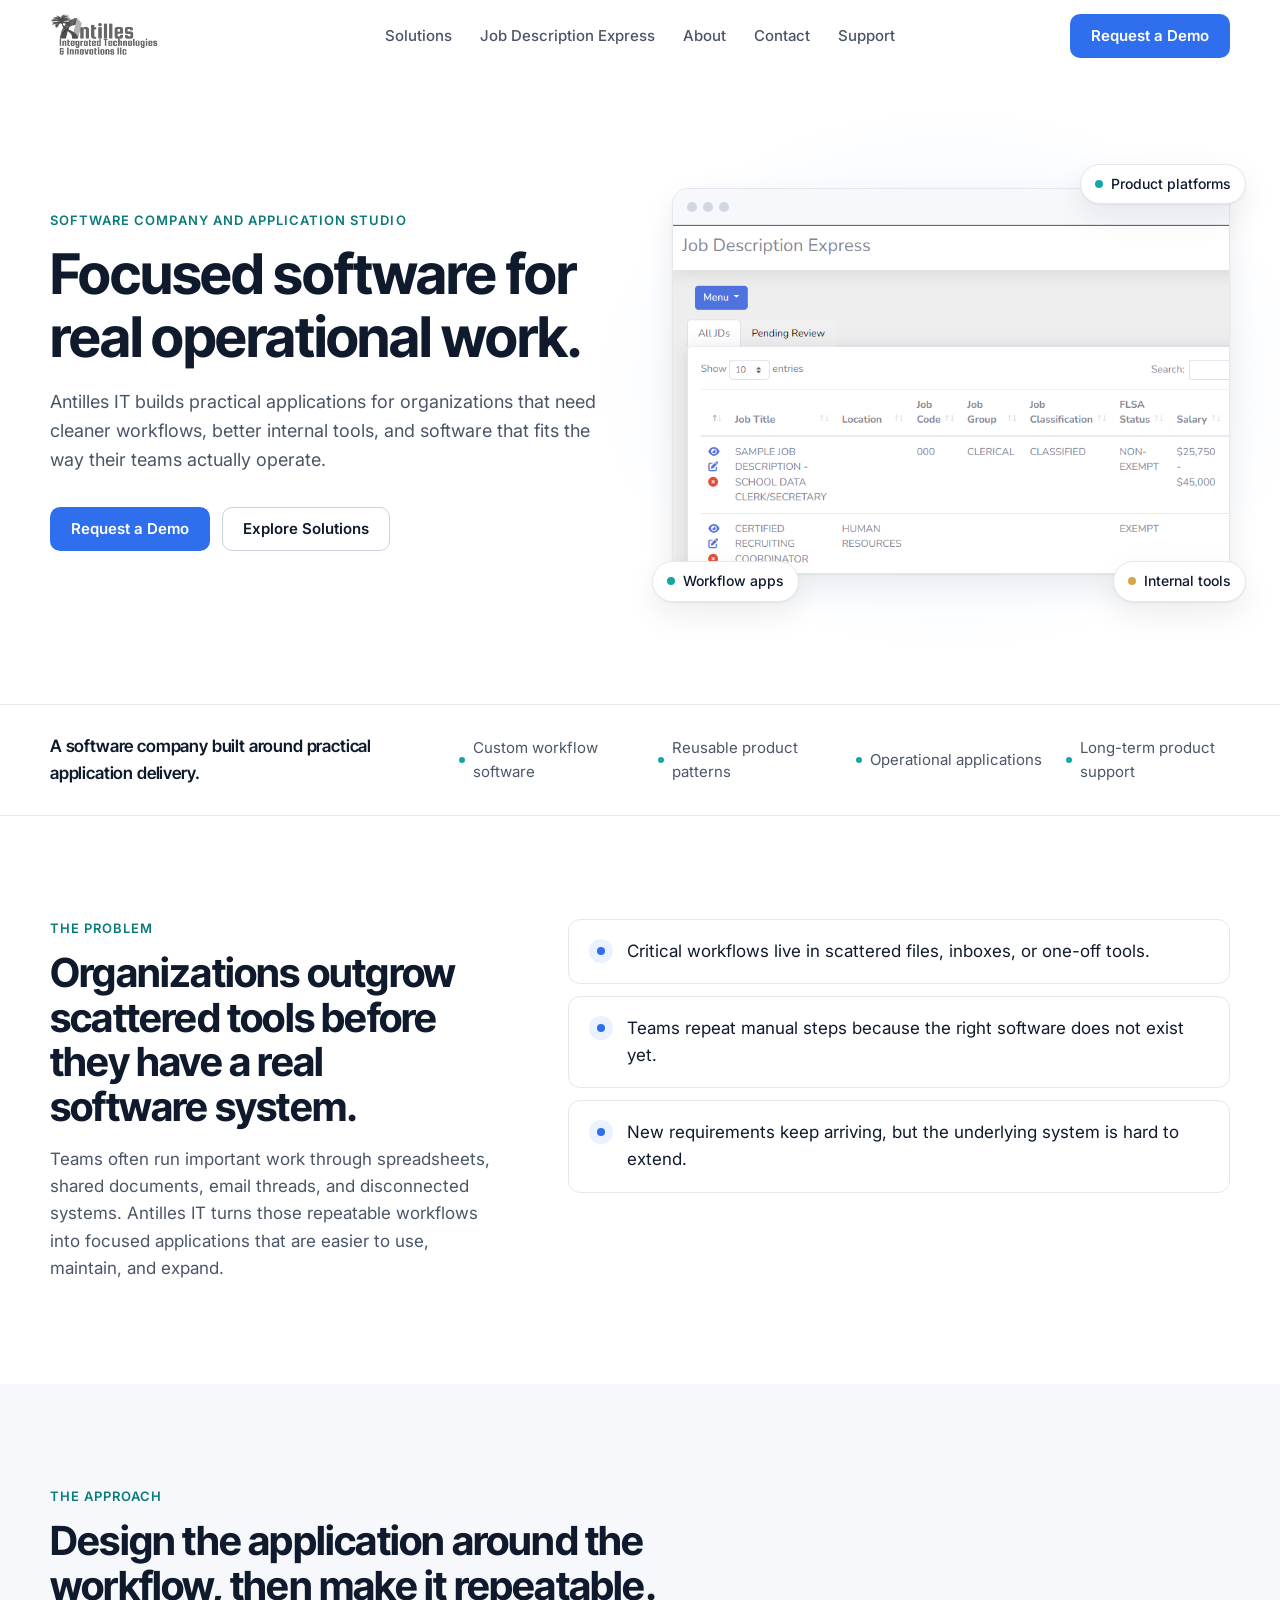
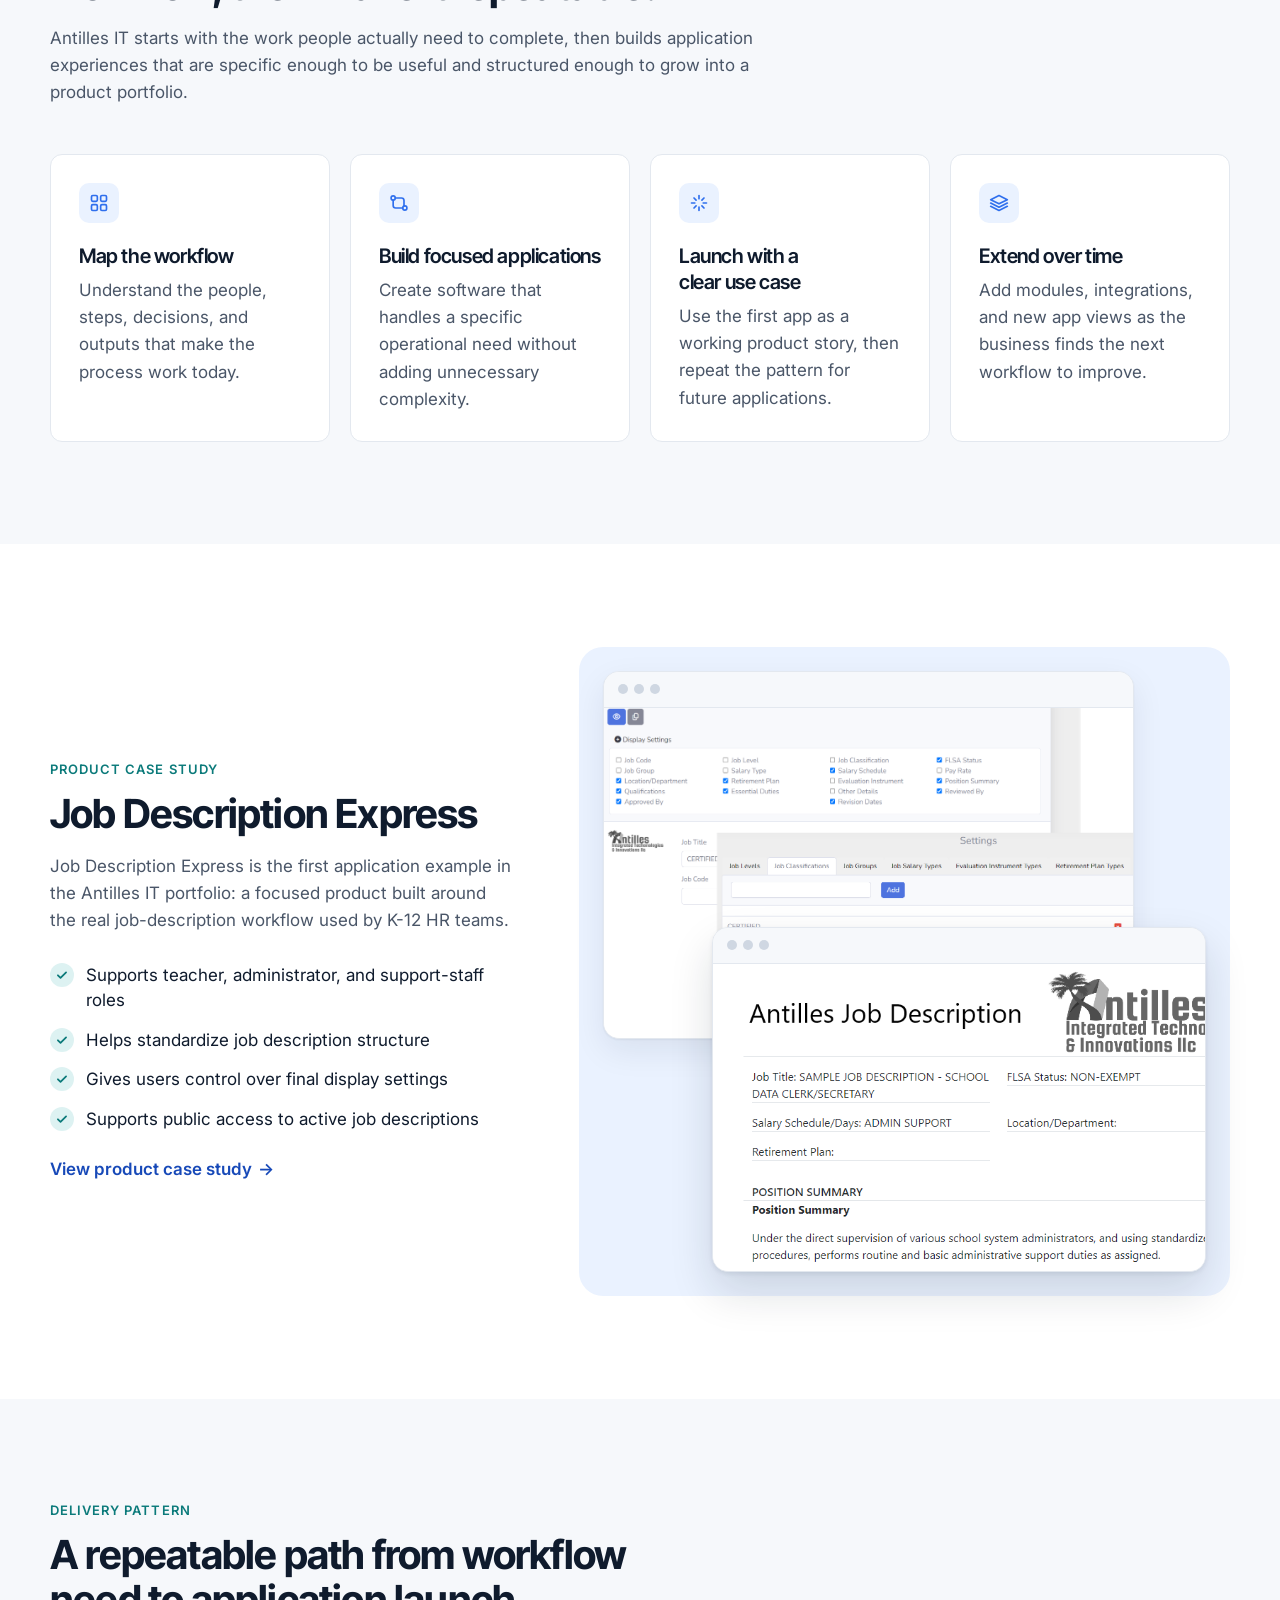
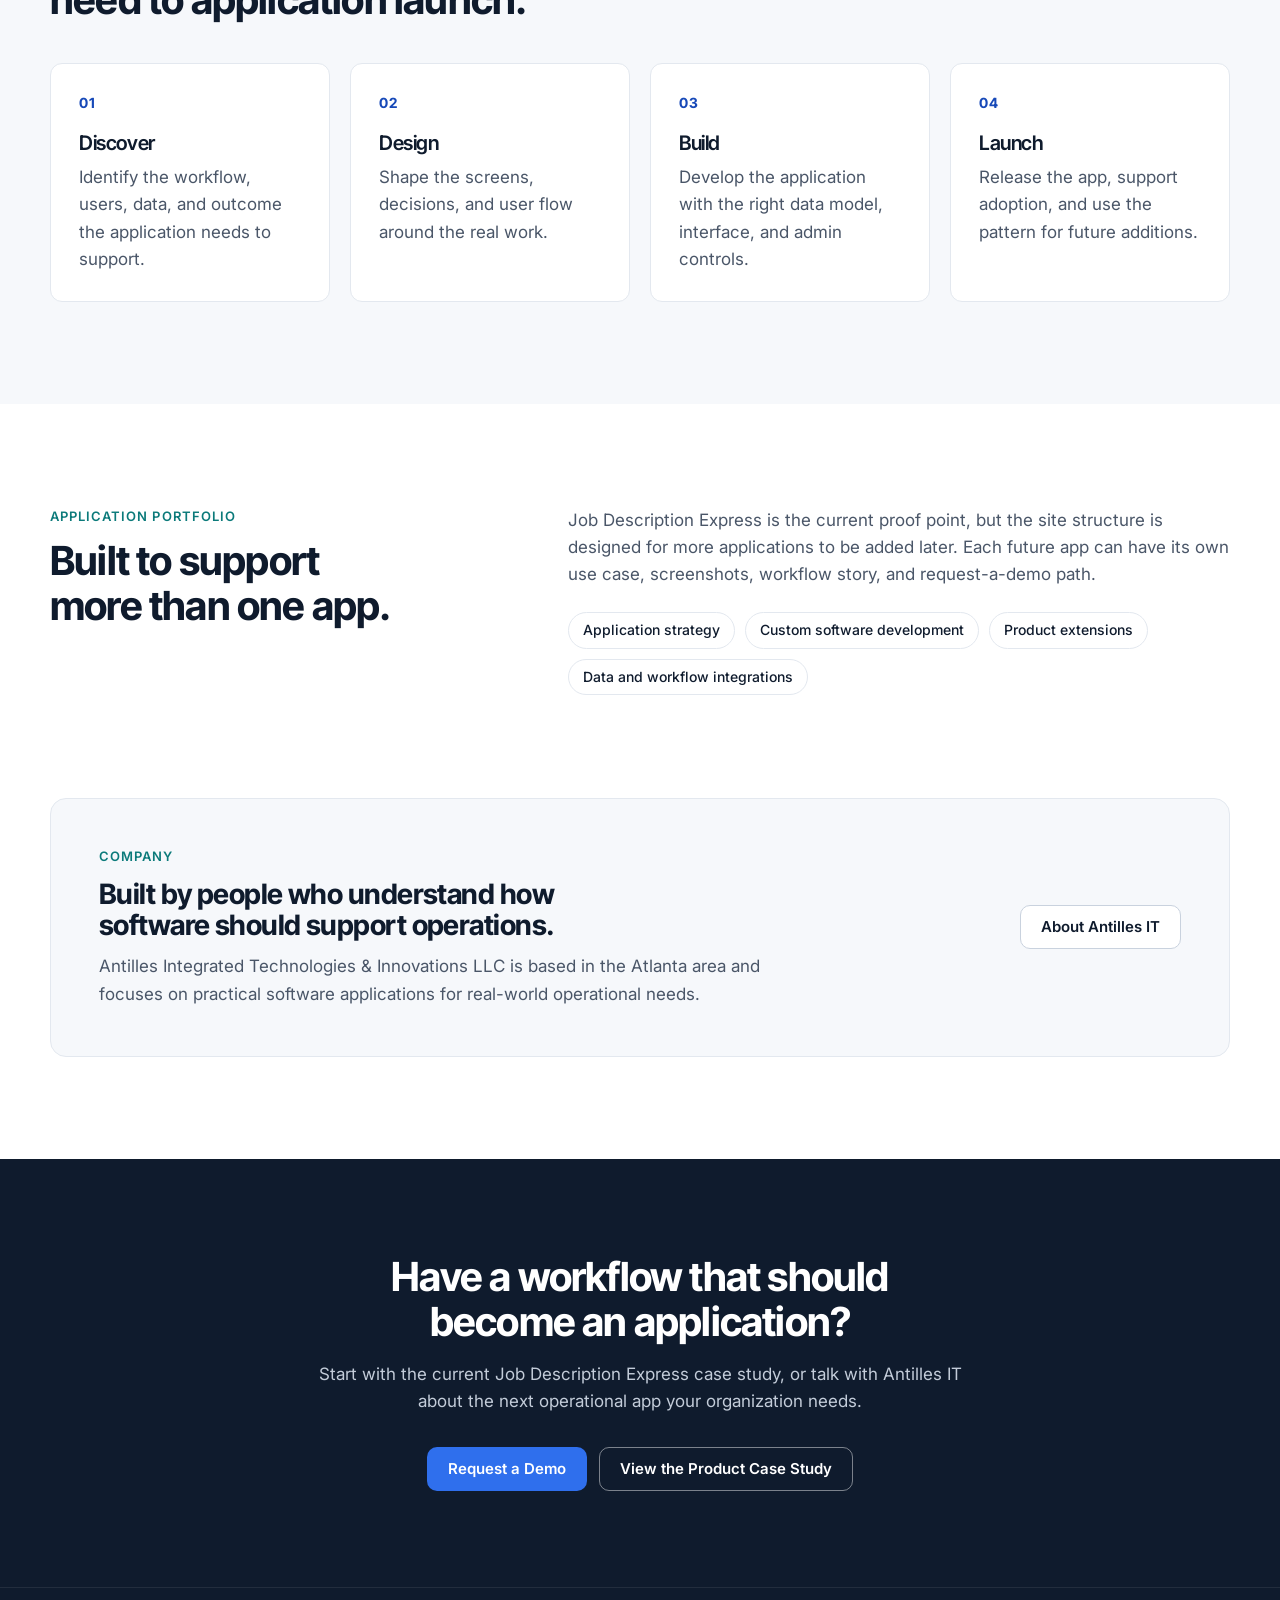
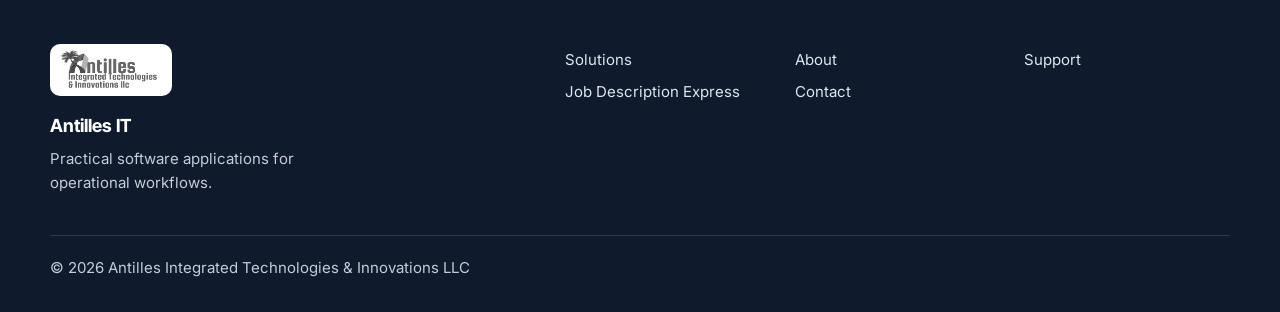
<file: index.html>
<!doctype html>
<html lang="en">
  <head>
    <meta charset="utf-8" />
    <meta name="viewport" content="width=device-width, initial-scale=1" />
    <title>Antilles IT | Software Company & Application Development</title>
    <meta
      name="description"
      content="Antilles IT designs and builds practical software applications for organizations that need better tools around real operational workflows."
    />
    <link rel="preconnect" href="https://fonts.googleapis.com" />
    <link rel="preconnect" href="https://fonts.gstatic.com" crossorigin />
    <link
      rel="stylesheet"
      href="https://fonts.googleapis.com/css2?family=Inter+Tight:wght@600;700&family=Inter:wght@400;500;600&display=swap"
    />
    <link rel="stylesheet" href="assets/css/styles.css" />
  </head>
  <body>
    <header class="site-header">
      <a class="brand" href="index.html" aria-label="Antilles IT home">
        <img src="assets/images/A_Logo_FullName.png" alt="Antilles Integrated Technologies & Innovations LLC" />
      </a>
      <button class="nav-toggle" type="button" aria-expanded="false" aria-controls="site-nav">
        <span></span>
        <span></span>
        <span></span>
        <span class="sr-only">Menu</span>
      </button>
      <nav id="site-nav" class="site-nav" aria-label="Primary navigation">
        <a href="solutions.html">Solutions</a>
        <a href="job-description-express.html">Job Description Express</a>
        <a href="about.html">About</a>
        <a href="contact.html">Contact</a>
        <a href="https://aitillc.zohodesk.com/portal/en/signin">Support</a>
        <a class="button primary nav-sheet-cta" href="contact.html">Request a Demo</a>
      </nav>
      <a class="header-cta" href="contact.html">Request a Demo</a>
    </header>

    <main>
      <section class="hero section">
        <div class="section-inner hero-grid">
          <div class="hero-copy">
            <p class="eyebrow">Software company and application studio</p>
            <h1>Focused software for real operational work.</h1>
            <p class="hero-lede">
              Antilles IT builds practical applications for organizations that need cleaner workflows, better internal
              tools, and software that fits the way their teams actually operate.
            </p>
            <div class="button-row">
              <a class="button primary" href="contact.html">Request a Demo</a>
              <a class="button secondary" href="solutions.html">Explore Solutions</a>
            </div>
          </div>
          <div class="hero-product" aria-label="Job Description Express product preview">
            <div class="browser-frame">
              <div class="browser-bar">
                <span></span>
                <span></span>
                <span></span>
              </div>
              <img src="assets/images/jdexHome2.png" alt="Job Description Express job description dashboard" />
            </div>
            <div class="proof-strip">
              <span>Workflow apps</span>
              <span>Internal tools</span>
              <span>Product platforms</span>
            </div>
          </div>
        </div>
      </section>

      <section class="trust-band">
        <div class="section-inner trust-grid">
          <p>A software company built around practical application delivery.</p>
          <ul>
            <li>Custom workflow software</li>
            <li>Reusable product patterns</li>
            <li>Operational applications</li>
            <li>Long-term product support</li>
          </ul>
        </div>
      </section>

      <section class="section problem-section">
        <div class="section-inner split">
          <div>
            <p class="eyebrow">The problem</p>
            <h2>Organizations outgrow scattered tools before they have a real software system.</h2>
            <p>
              Teams often run important work through spreadsheets, shared documents, email threads, and disconnected
              systems. Antilles IT turns those repeatable workflows into focused applications that are easier to use,
              maintain, and expand.
            </p>
          </div>
          <div class="issue-list">
            <div class="issue-item">
              <span></span>
              <p>Critical workflows live in scattered files, inboxes, or one-off tools.</p>
            </div>
            <div class="issue-item">
              <span></span>
              <p>Teams repeat manual steps because the right software does not exist yet.</p>
            </div>
            <div class="issue-item">
              <span></span>
              <p>New requirements keep arriving, but the underlying system is hard to extend.</p>
            </div>
          </div>
        </div>
      </section>

      <section class="section solution-section">
        <div class="section-inner">
          <div class="section-heading">
            <p class="eyebrow">The approach</p>
            <h2>Design the application around the workflow, then make it repeatable.</h2>
            <p>
              Antilles IT starts with the work people actually need to complete, then builds application experiences
              that are specific enough to be useful and structured enough to grow into a product portfolio.
            </p>
          </div>
          <div class="feature-grid four">
            <article class="feature-card">
              <span class="feature-marker"></span>
              <h3>Map the workflow</h3>
              <p>Understand the people, steps, decisions, and outputs that make the process work today.</p>
            </article>
            <article class="feature-card">
              <span class="feature-marker"></span>
              <h3>Build focused applications</h3>
              <p>Create software that handles a specific operational need without adding unnecessary complexity.</p>
            </article>
            <article class="feature-card">
              <span class="feature-marker"></span>
              <h3>Launch with a clear use case</h3>
              <p>Use the first app as a working product story, then repeat the pattern for future applications.</p>
            </article>
            <article class="feature-card">
              <span class="feature-marker"></span>
              <h3>Extend over time</h3>
              <p>Add modules, integrations, and new app views as the business finds the next workflow to improve.</p>
            </article>
          </div>
        </div>
      </section>

      <section class="section product-section">
        <div class="section-inner product-grid">
          <div class="product-copy">
            <p class="eyebrow">Product case study</p>
            <h2>Job Description Express</h2>
            <p>
              Job Description Express is the first application example in the Antilles IT portfolio: a focused product
              built around the real job-description workflow used by K-12 HR teams.
            </p>
            <ul class="check-list">
              <li>Supports teacher, administrator, and support-staff roles</li>
              <li>Helps standardize job description structure</li>
              <li>Gives users control over final display settings</li>
              <li>Supports public access to active job descriptions</li>
            </ul>
            <a class="text-link" href="job-description-express.html">View product case study</a>
          </div>
          <div class="stacked-previews">
            <div class="browser-frame">
              <div class="browser-bar"><span></span><span></span><span></span></div>
              <img src="assets/images/FullSettings.png" alt="Job Description Express display settings" />
            </div>
            <div class="browser-frame">
              <div class="browser-bar"><span></span><span></span><span></span></div>
              <img src="assets/images/AntillesJobDescription.png" alt="Generated Antilles job description preview" />
            </div>
          </div>
        </div>
      </section>

      <section class="section workflow-section">
        <div class="section-inner">
          <div class="section-heading compact">
            <p class="eyebrow">Delivery pattern</p>
            <h2>A repeatable path from workflow need to application launch.</h2>
          </div>
          <ol class="workflow-list">
            <li>
              <span>01</span>
              <h3>Discover</h3>
              <p>Identify the workflow, users, data, and outcome the application needs to support.</p>
            </li>
            <li>
              <span>02</span>
              <h3>Design</h3>
              <p>Shape the screens, decisions, and user flow around the real work.</p>
            </li>
            <li>
              <span>03</span>
              <h3>Build</h3>
              <p>Develop the application with the right data model, interface, and admin controls.</p>
            </li>
            <li>
              <span>04</span>
              <h3>Launch</h3>
              <p>Release the app, support adoption, and use the pattern for future additions.</p>
            </li>
          </ol>
        </div>
      </section>

      <section class="section consulting-section">
        <div class="section-inner split">
          <div>
            <p class="eyebrow">Application portfolio</p>
            <h2>Built to support more than one app.</h2>
          </div>
          <div>
            <p>
              Job Description Express is the current proof point, but the site structure is designed for more
              applications to be added later. Each future app can have its own use case, screenshots, workflow story,
              and request-a-demo path.
            </p>
            <div class="tag-row">
              <span>Application strategy</span>
              <span>Custom software development</span>
              <span>Product extensions</span>
              <span>Data and workflow integrations</span>
            </div>
          </div>
        </div>
      </section>

      <section class="section about-preview">
        <div class="section-inner cta-panel">
          <div>
            <p class="eyebrow">Company</p>
            <h2>Built by people who understand how software should support operations.</h2>
            <p>
              Antilles Integrated Technologies & Innovations LLC is based in the Atlanta area and focuses on practical
              software applications for real-world operational needs.
            </p>
          </div>
          <a class="button secondary" href="about.html">About Antilles IT</a>
        </div>
      </section>

      <section class="final-cta">
        <div class="section-inner final-cta-inner">
          <h2>Have a workflow that should become an application?</h2>
          <p>
            Start with the current Job Description Express case study, or talk with Antilles IT about the next
            operational app your organization needs.
          </p>
          <div class="button-row centered">
            <a class="button primary" href="contact.html">Request a Demo</a>
            <a class="button secondary light" href="job-description-express.html">View the Product Case Study</a>
          </div>
        </div>
      </section>
    </main>



    <footer class="site-footer">
      <div class="footer-inner">
        <div class="footer-brand">
          <img src="assets/images/A_Logo_FullName.png" alt="" />
          <strong>Antilles IT</strong>
          <p>Practical software applications for operational workflows.</p>
        </div>
        <nav class="footer-cols" aria-label="Footer navigation">
          <div>
            <a href="solutions.html">Solutions</a>
            <a href="job-description-express.html">Job Description Express</a>
          </div>
          <div>
            <a href="about.html">About</a>
            <a href="contact.html">Contact</a>
          </div>
          <div>
            <a href="https://aitillc.zohodesk.com/portal/en/signin">Support</a>
          </div>
        </nav>
      </div>
      <p class="footer-legal">&copy; 2026 Antilles Integrated Technologies &amp; Innovations LLC</p>
    </footer>

    <script src="assets/js/main.js"></script>
  </body>
</html>
</file>
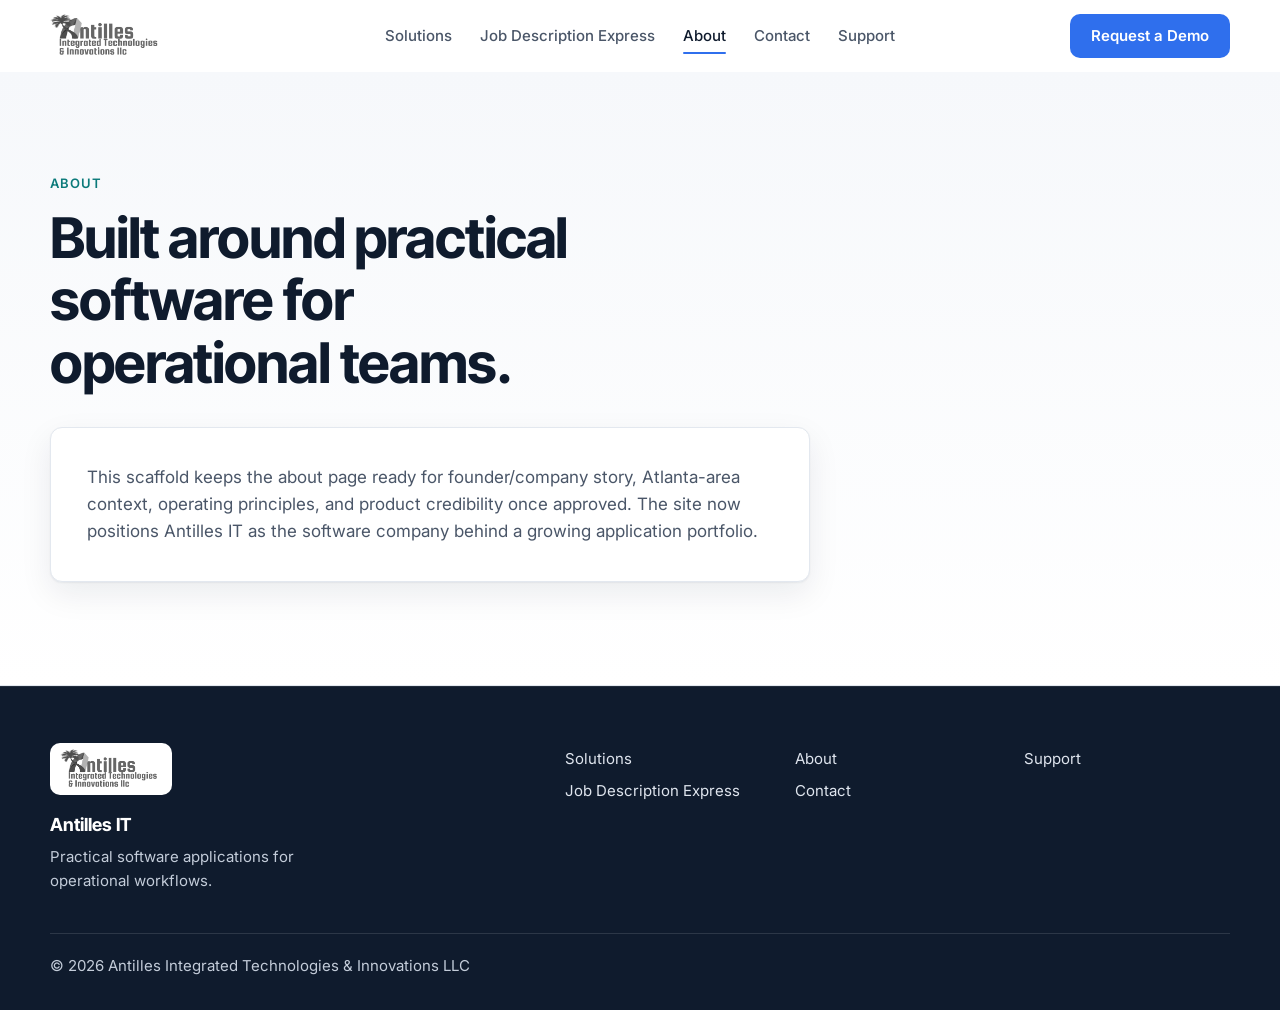
<file: about.html>
<!doctype html>
<html lang="en">
  <head>
    <meta charset="utf-8" />
    <meta name="viewport" content="width=device-width, initial-scale=1" />
    <title>About | Antilles IT</title>
    <link rel="preconnect" href="https://fonts.googleapis.com" />
    <link rel="preconnect" href="https://fonts.gstatic.com" crossorigin />
    <link
      rel="stylesheet"
      href="https://fonts.googleapis.com/css2?family=Inter+Tight:wght@600;700&family=Inter:wght@400;500;600&display=swap"
    />
    <link rel="stylesheet" href="assets/css/styles.css" />
  </head>
  <body>
    <header class="site-header">
      <a class="brand" href="index.html"><img src="assets/images/A_Logo_FullName.png" alt="Antilles IT" /></a>
      <button class="nav-toggle" type="button" aria-expanded="false" aria-controls="site-nav"><span></span><span></span><span></span><span class="sr-only">Menu</span></button>
      <nav id="site-nav" class="site-nav" aria-label="Primary navigation">
        <a href="solutions.html">Solutions</a>
        <a href="job-description-express.html">Job Description Express</a>
        <a href="about.html" aria-current="page">About</a>
        <a href="contact.html">Contact</a>
        <a href="https://aitillc.zohodesk.com/portal/en/signin">Support</a>
        <a class="button primary nav-sheet-cta" href="contact.html">Request a Demo</a>
      </nav>
      <a class="header-cta" href="contact.html">Request a Demo</a>
    </header>
    <main class="placeholder-main">
      <section class="section placeholder-hero page-hero">
        <div class="section-inner">
          <p class="eyebrow">About</p>
          <h1>Built around practical software for operational teams.</h1>
          <div class="placeholder-panel">
            <p>
              This scaffold keeps the about page ready for founder/company story, Atlanta-area context, operating
              principles, and product credibility once approved. The site now positions Antilles IT as the software
              company behind a growing application portfolio.
            </p>
          </div>
        </div>
      </section>
    </main>

    <footer class="site-footer">
      <div class="footer-inner">
        <div class="footer-brand">
          <img src="assets/images/A_Logo_FullName.png" alt="" />
          <strong>Antilles IT</strong>
          <p>Practical software applications for operational workflows.</p>
        </div>
        <nav class="footer-cols" aria-label="Footer navigation">
          <div>
            <a href="solutions.html">Solutions</a>
            <a href="job-description-express.html">Job Description Express</a>
          </div>
          <div>
            <a href="about.html">About</a>
            <a href="contact.html">Contact</a>
          </div>
          <div>
            <a href="https://aitillc.zohodesk.com/portal/en/signin">Support</a>
          </div>
        </nav>
      </div>
      <p class="footer-legal">&copy; 2026 Antilles Integrated Technologies &amp; Innovations LLC</p>
    </footer>

    <script src="assets/js/main.js"></script>
  </body>
</html>
</file>
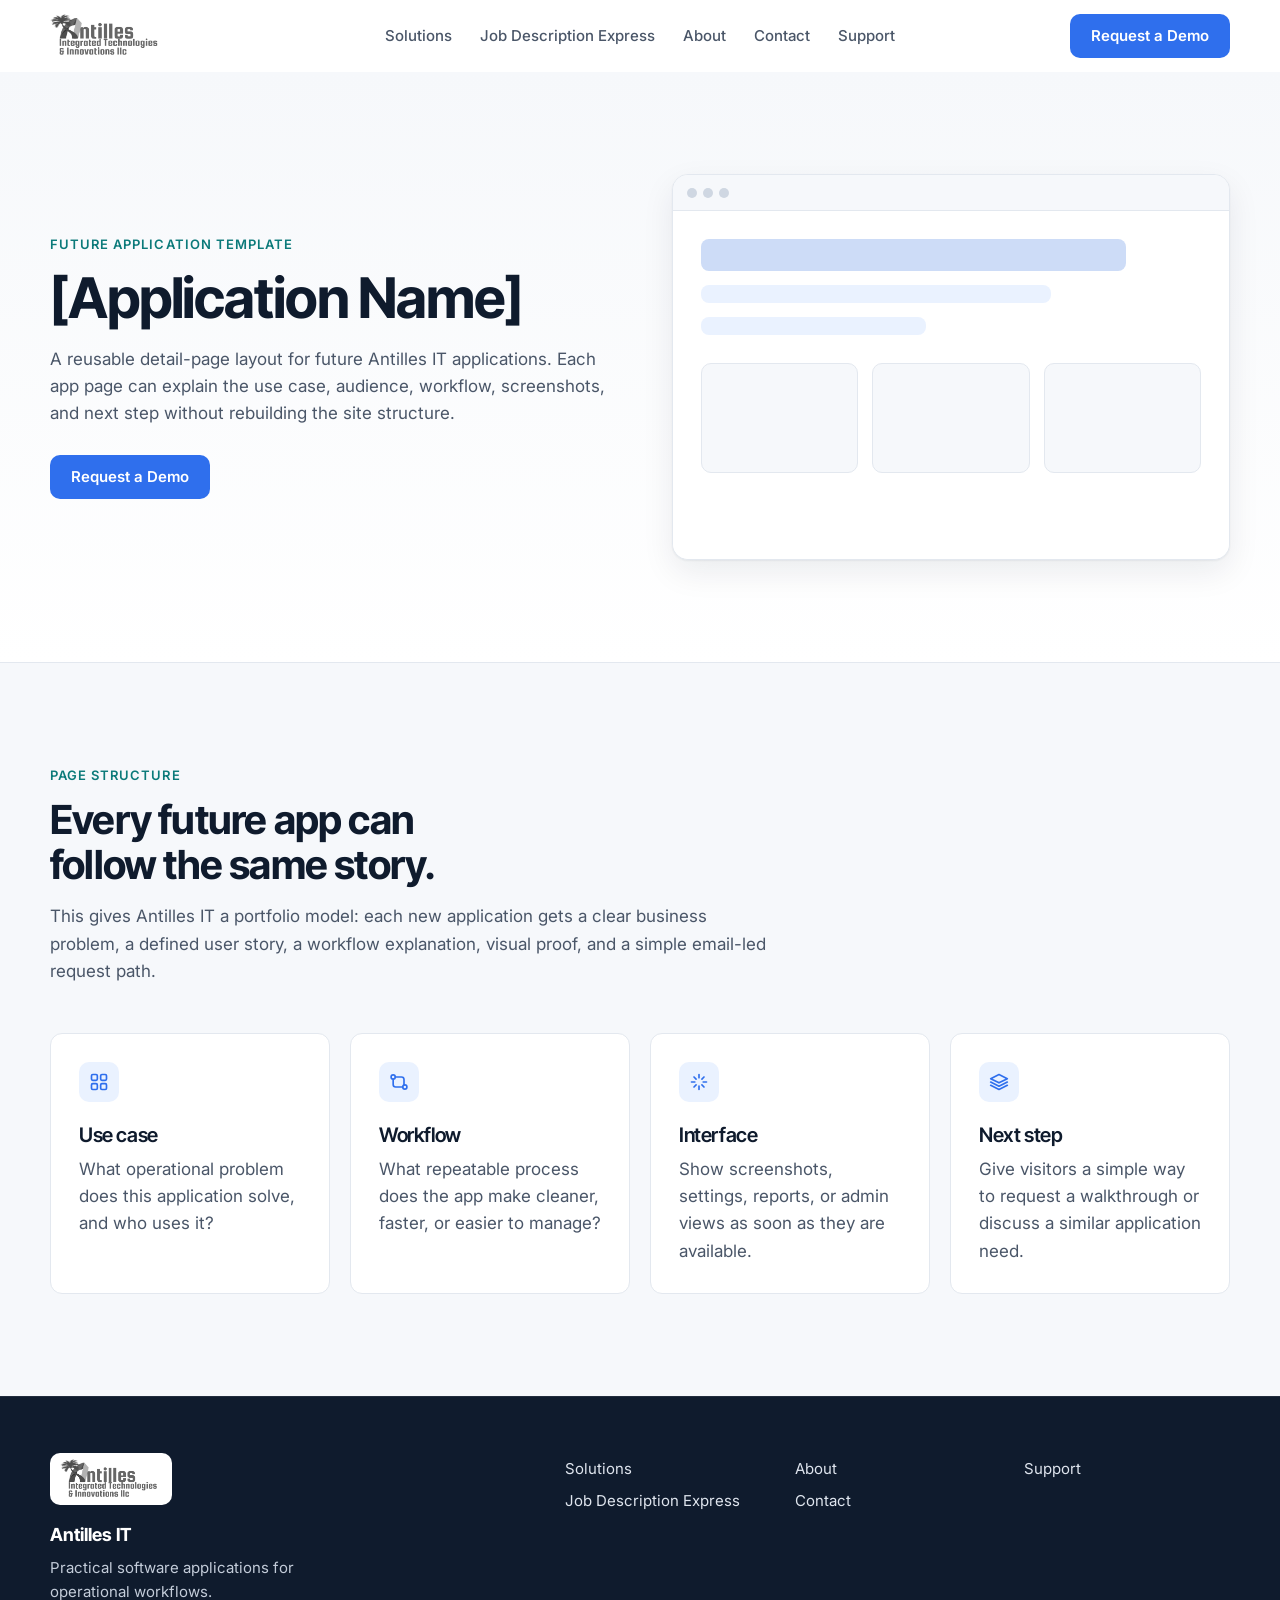
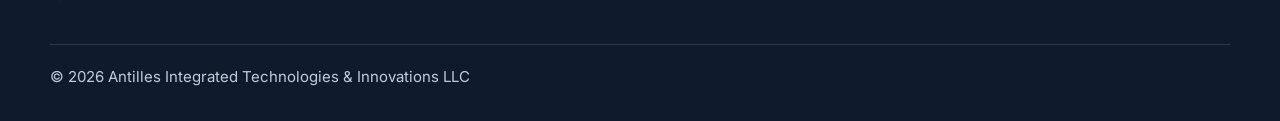
<file: application-template.html>
<!doctype html>
<html lang="en">
  <head>
    <meta charset="utf-8" />
    <meta name="viewport" content="width=device-width, initial-scale=1" />
    <title>Application Template | Antilles IT</title>
    <link rel="preconnect" href="https://fonts.googleapis.com" />
    <link rel="preconnect" href="https://fonts.gstatic.com" crossorigin />
    <link
      rel="stylesheet"
      href="https://fonts.googleapis.com/css2?family=Inter+Tight:wght@600;700&family=Inter:wght@400;500;600&display=swap"
    />
    <link rel="stylesheet" href="assets/css/styles.css" />
  </head>
  <body>
    <header class="site-header">
      <a class="brand" href="index.html"><img src="assets/images/A_Logo_FullName.png" alt="Antilles IT" /></a>
      <button class="nav-toggle" type="button" aria-expanded="false" aria-controls="site-nav">
        <span></span><span></span><span></span><span class="sr-only">Menu</span>
      </button>
      <nav id="site-nav" class="site-nav" aria-label="Primary navigation">
        <a href="solutions.html">Solutions</a>
        <a href="job-description-express.html">Job Description Express</a>
        <a href="about.html">About</a>
        <a href="contact.html">Contact</a>
        <a href="https://aitillc.zohodesk.com/portal/en/signin">Support</a>
        <a class="button primary nav-sheet-cta" href="contact.html">Request a Demo</a>
      </nav>
      <a class="header-cta" href="contact.html">Request a Demo</a>
    </header>
    <main>
      <section class="section page-hero">
        <div class="section-inner product-grid">
          <div class="product-copy">
            <p class="eyebrow">Future application template</p>
            <h1>[Application Name]</h1>
            <p>
              A reusable detail-page layout for future Antilles IT applications. Each app page can explain the use
              case, audience, workflow, screenshots, and next step without rebuilding the site structure.
            </p>
            <a class="button primary" href="contact.html">Request a Demo</a>
          </div>
          <div class="browser-frame">
            <div class="browser-bar"><span></span><span></span><span></span></div>
          <div class="template-preview" aria-label="Future app page preview">
            <div class="template-row wide"></div>
            <div class="template-row"></div>
            <div class="template-row short"></div>
            <div class="template-grid">
              <span></span>
              <span></span>
              <span></span>
            </div>
          </div>
          </div>
        </div>
      </section>
      <section class="section solution-section">
        <div class="section-inner">
          <div class="section-heading">
            <p class="eyebrow">Page structure</p>
            <h2>Every future app can follow the same story.</h2>
            <p>
              This gives Antilles IT a portfolio model: each new application gets a clear business problem, a defined
              user story, a workflow explanation, visual proof, and a simple email-led request path.
            </p>
          </div>
          <div class="feature-grid four">
            <article class="feature-card">
              <span class="feature-marker"></span>
              <h3>Use case</h3>
              <p>What operational problem does this application solve, and who uses it?</p>
            </article>
            <article class="feature-card">
              <span class="feature-marker"></span>
              <h3>Workflow</h3>
              <p>What repeatable process does the app make cleaner, faster, or easier to manage?</p>
            </article>
            <article class="feature-card">
              <span class="feature-marker"></span>
              <h3>Interface</h3>
              <p>Show screenshots, settings, reports, or admin views as soon as they are available.</p>
            </article>
            <article class="feature-card">
              <span class="feature-marker"></span>
              <h3>Next step</h3>
              <p>Give visitors a simple way to request a walkthrough or discuss a similar application need.</p>
            </article>
          </div>
        </div>
      </section>
    </main>

    <footer class="site-footer">
      <div class="footer-inner">
        <div class="footer-brand">
          <img src="assets/images/A_Logo_FullName.png" alt="" />
          <strong>Antilles IT</strong>
          <p>Practical software applications for operational workflows.</p>
        </div>
        <nav class="footer-cols" aria-label="Footer navigation">
          <div>
            <a href="solutions.html">Solutions</a>
            <a href="job-description-express.html">Job Description Express</a>
          </div>
          <div>
            <a href="about.html">About</a>
            <a href="contact.html">Contact</a>
          </div>
          <div>
            <a href="https://aitillc.zohodesk.com/portal/en/signin">Support</a>
          </div>
        </nav>
      </div>
      <p class="footer-legal">&copy; 2026 Antilles Integrated Technologies &amp; Innovations LLC</p>
    </footer>

    <script src="assets/js/main.js"></script>
  </body>
</html>
</file>
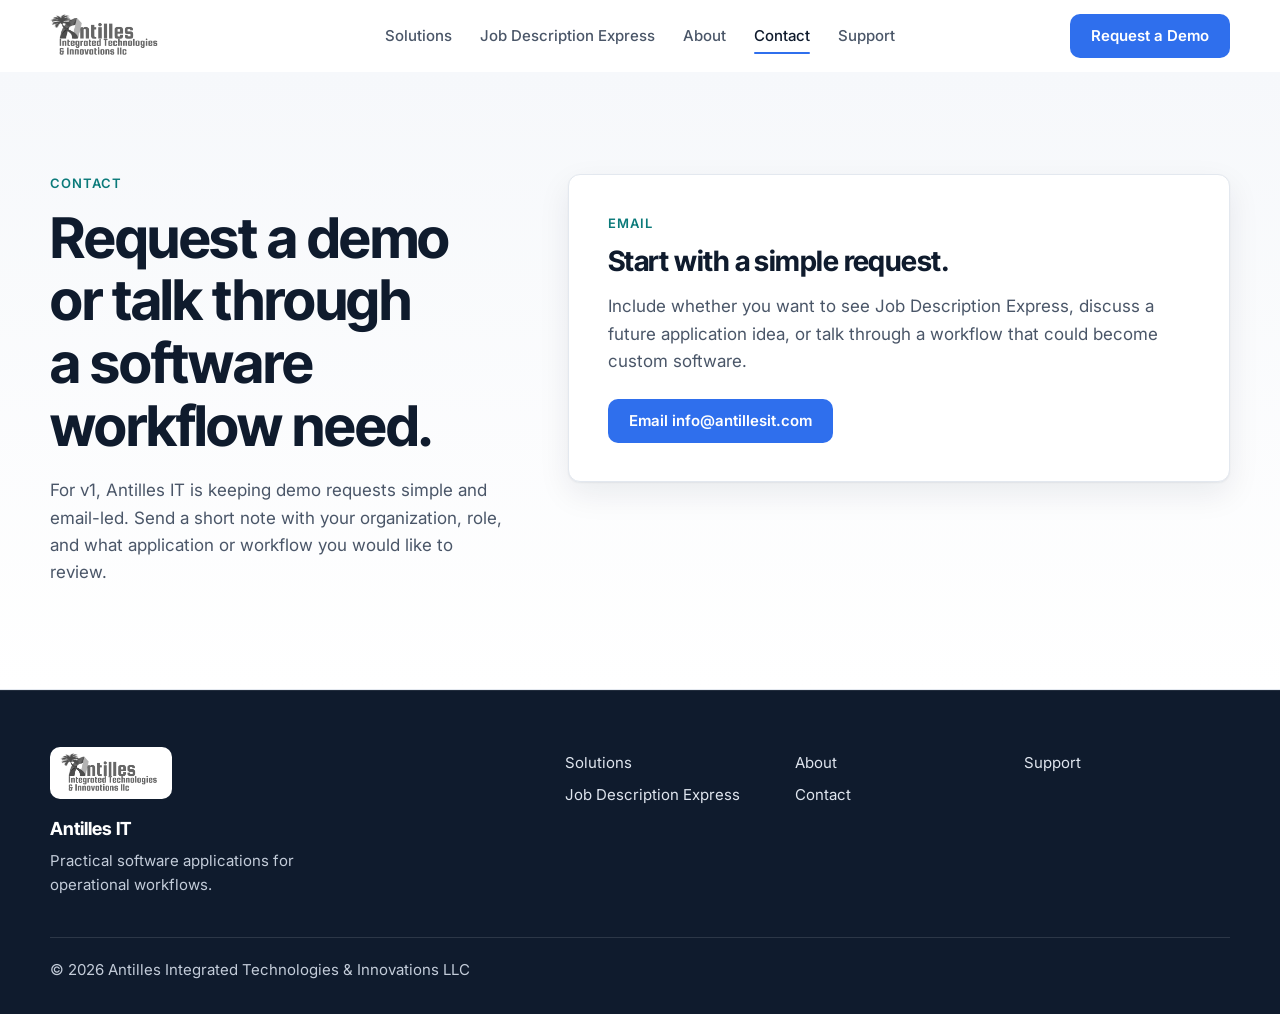
<file: contact.html>
<!doctype html>
<html lang="en">
  <head>
    <meta charset="utf-8" />
    <meta name="viewport" content="width=device-width, initial-scale=1" />
    <title>Contact | Antilles IT</title>
    <link rel="preconnect" href="https://fonts.googleapis.com" />
    <link rel="preconnect" href="https://fonts.gstatic.com" crossorigin />
    <link
      rel="stylesheet"
      href="https://fonts.googleapis.com/css2?family=Inter+Tight:wght@600;700&family=Inter:wght@400;500;600&display=swap"
    />
    <link rel="stylesheet" href="assets/css/styles.css" />
  </head>
  <body>
    <header class="site-header">
      <a class="brand" href="index.html"><img src="assets/images/A_Logo_FullName.png" alt="Antilles IT" /></a>
      <button class="nav-toggle" type="button" aria-expanded="false" aria-controls="site-nav"><span></span><span></span><span></span><span class="sr-only">Menu</span></button>
      <nav id="site-nav" class="site-nav" aria-label="Primary navigation">
        <a href="solutions.html">Solutions</a>
        <a href="job-description-express.html">Job Description Express</a>
        <a href="about.html">About</a>
        <a href="contact.html" aria-current="page">Contact</a>
        <a href="https://aitillc.zohodesk.com/portal/en/signin">Support</a>
        <a class="button primary nav-sheet-cta" href="contact.html">Request a Demo</a>
      </nav>
      <a class="header-cta" href="contact.html">Request a Demo</a>
    </header>
    <main>
      <section class="section placeholder-hero page-hero">
        <div class="section-inner split">
          <div>
            <p class="eyebrow">Contact</p>
            <h1>Request a demo or talk through a software workflow need.</h1>
            <p>
              For v1, Antilles IT is keeping demo requests simple and email-led. Send a short note with your
              organization, role, and what application or workflow you would like to review.
            </p>
          </div>
          <aside class="contact-card">
            <p class="eyebrow">Email</p>
            <h2>Start with a simple request.</h2>
            <p>
              Include whether you want to see Job Description Express, discuss a future application idea, or talk
              through a workflow that could become custom software.
            </p>
            <a
              class="button primary"
              href="mailto:info@antillesit.com?subject=Demo%20Request%20for%20Antilles%20IT"
              >Email info@antillesit.com</a
            >
          </aside>
        </div>
      </section>
    </main>

    <footer class="site-footer">
      <div class="footer-inner">
        <div class="footer-brand">
          <img src="assets/images/A_Logo_FullName.png" alt="" />
          <strong>Antilles IT</strong>
          <p>Practical software applications for operational workflows.</p>
        </div>
        <nav class="footer-cols" aria-label="Footer navigation">
          <div>
            <a href="solutions.html">Solutions</a>
            <a href="job-description-express.html">Job Description Express</a>
          </div>
          <div>
            <a href="about.html">About</a>
            <a href="contact.html">Contact</a>
          </div>
          <div>
            <a href="https://aitillc.zohodesk.com/portal/en/signin">Support</a>
          </div>
        </nav>
      </div>
      <p class="footer-legal">&copy; 2026 Antilles Integrated Technologies &amp; Innovations LLC</p>
    </footer>

    <script src="assets/js/main.js"></script>
  </body>
</html>
</file>
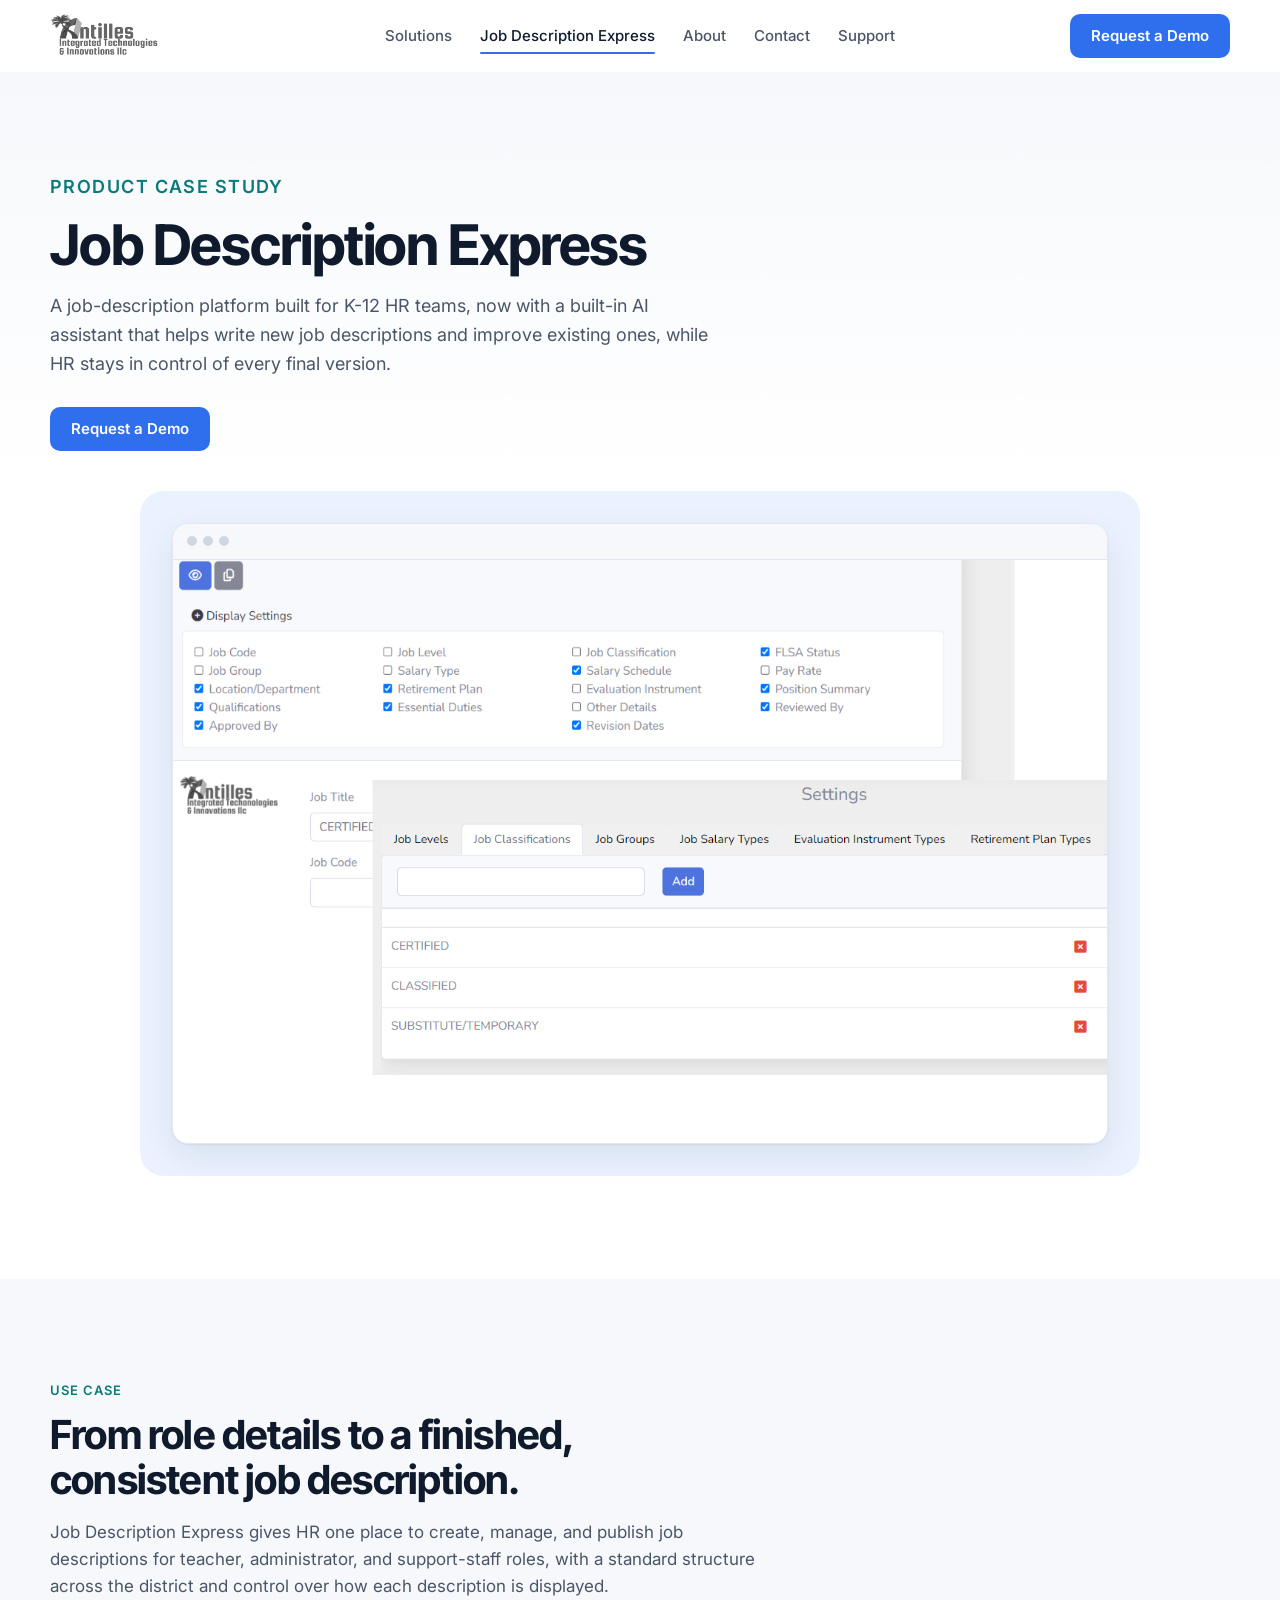
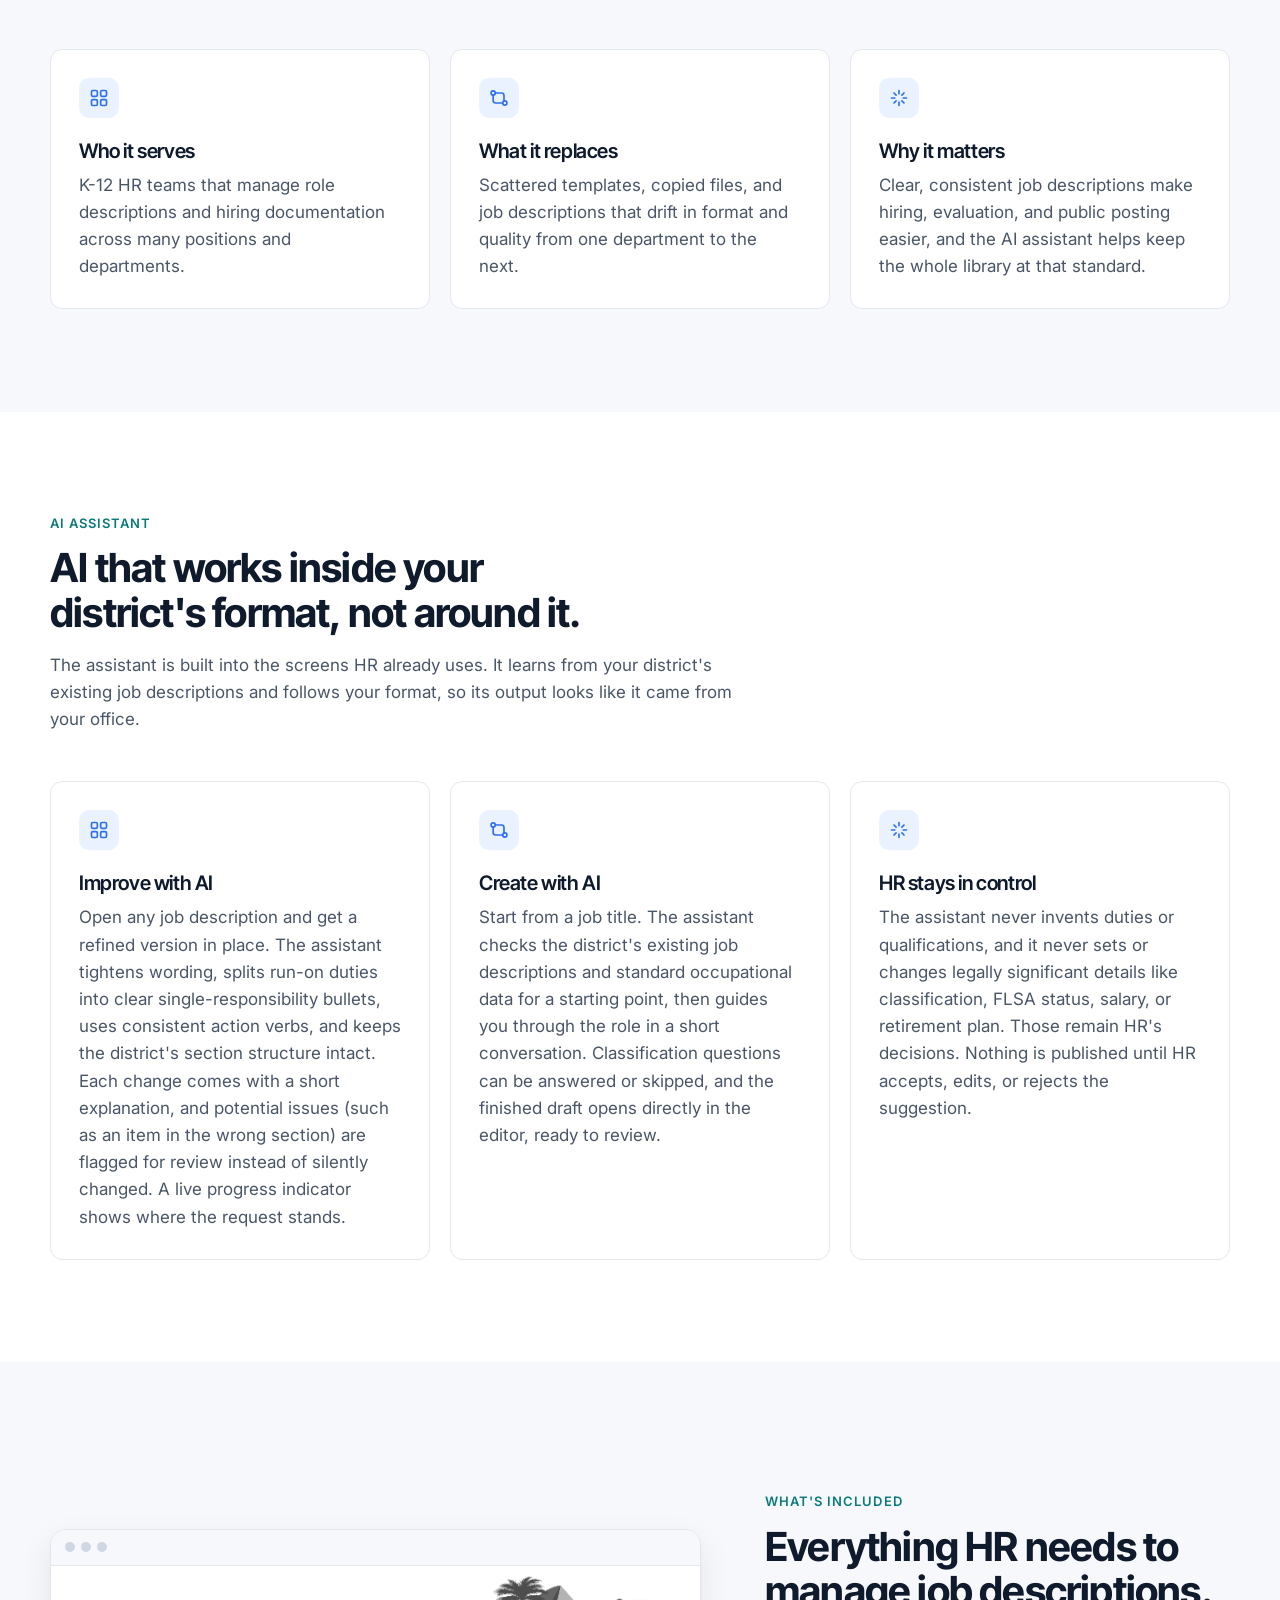
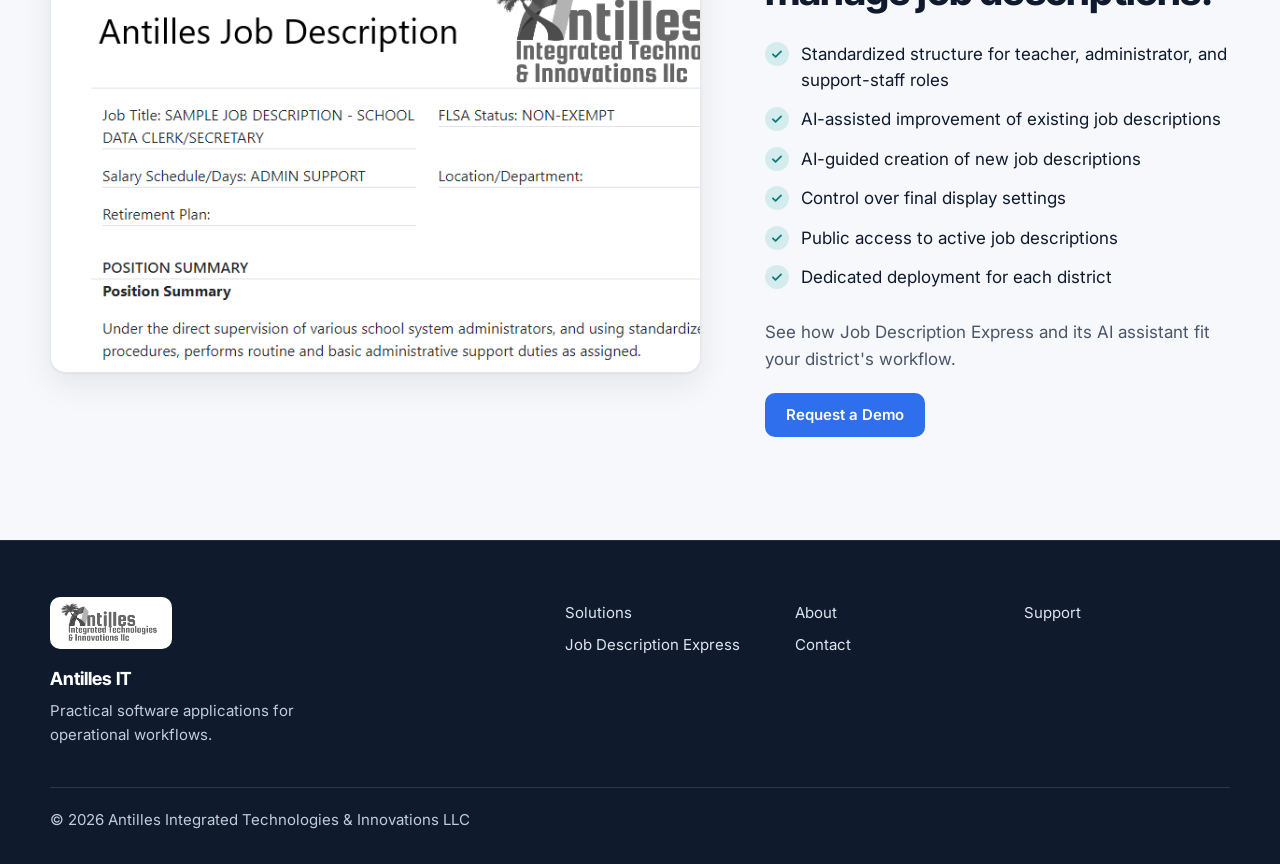
<file: job-description-express.html>
<!doctype html>
<html lang="en">
  <head>
    <meta charset="utf-8" />
    <meta name="viewport" content="width=device-width, initial-scale=1" />
    <title>Job Description Express | Antilles IT</title>
    <link rel="preconnect" href="https://fonts.googleapis.com" />
    <link rel="preconnect" href="https://fonts.gstatic.com" crossorigin />
    <link
      rel="stylesheet"
      href="https://fonts.googleapis.com/css2?family=Inter+Tight:wght@600;700&family=Inter:wght@400;500;600&display=swap"
    />
    <link rel="stylesheet" href="assets/css/styles.css" />
  </head>
  <body>
    <header class="site-header">
      <a class="brand" href="index.html"><img src="assets/images/A_Logo_FullName.png" alt="Antilles IT" /></a>
      <button class="nav-toggle" type="button" aria-expanded="false" aria-controls="site-nav"><span></span><span></span><span></span><span class="sr-only">Menu</span></button>
      <nav id="site-nav" class="site-nav" aria-label="Primary navigation">
        <a href="solutions.html">Solutions</a>
        <a href="job-description-express.html" aria-current="page">Job Description Express</a>
        <a href="about.html">About</a>
        <a href="contact.html">Contact</a>
        <a href="https://aitillc.zohodesk.com/portal/en/signin">Support</a>
        <a class="button primary nav-sheet-cta" href="contact.html">Request a Demo</a>
      </nav>
      <a class="header-cta" href="contact.html">Request a Demo</a>
    </header>
    <main>
      <section class="section page-hero jdex-hero">
        <div class="section-inner">
          <div class="product-copy">
            <p class="eyebrow">Product case study</p>
            <h1>Job Description Express</h1>
            <p>
              A job-description platform built for K-12 HR teams, now with a built-in AI assistant that helps write new
              job descriptions and improve existing ones, while HR stays in control of every final version.
            </p>
            <a class="button primary" href="contact.html">Request a Demo</a>
          </div>
        </div>
      </section>
      <section class="section showcase">
        <div class="section-inner frame-tint showcase-inner">
          <div class="browser-frame">
            <div class="browser-bar"><span></span><span></span><span></span></div>
            <img src="assets/images/FullSettings.png" alt="Job Description Express settings interface" />
          </div>
        </div>
      </section>
      <section class="section alt">
        <div class="section-inner">
          <div class="section-heading">
            <p class="eyebrow">Use case</p>
            <h2>From role details to a finished, consistent job description.</h2>
            <p>
              Job Description Express gives HR one place to create, manage, and publish job descriptions for teacher,
              administrator, and support-staff roles, with a standard structure across the district and control over how
              each description is displayed.
            </p>
          </div>
          <div class="feature-grid">
            <article class="feature-card">
              <span class="feature-marker"></span>
              <h3>Who it serves</h3>
              <p>K-12 HR teams that manage role descriptions and hiring documentation across many positions and departments.</p>
            </article>
            <article class="feature-card">
              <span class="feature-marker"></span>
              <h3>What it replaces</h3>
              <p>Scattered templates, copied files, and job descriptions that drift in format and quality from one department to the next.</p>
            </article>
            <article class="feature-card">
              <span class="feature-marker"></span>
              <h3>Why it matters</h3>
              <p>Clear, consistent job descriptions make hiring, evaluation, and public posting easier, and the AI assistant helps keep the whole library at that standard.</p>
            </article>
          </div>
        </div>
      </section>
      <section class="section">
        <div class="section-inner">
          <div class="section-heading">
            <p class="eyebrow">AI assistant</p>
            <h2>AI that works inside your district's format, not around it.</h2>
            <p>
              The assistant is built into the screens HR already uses. It learns from your district's existing job
              descriptions and follows your format, so its output looks like it came from your office.
            </p>
          </div>
          <div class="feature-grid">
            <article class="feature-card">
              <span class="feature-marker"></span>
              <h3>Improve with AI</h3>
              <p>
                Open any job description and get a refined version in place. The assistant tightens wording, splits
                run-on duties into clear single-responsibility bullets, uses consistent action verbs, and keeps the
                district's section structure intact. Each change comes with a short explanation, and potential issues
                (such as an item in the wrong section) are flagged for review instead of silently changed. A live
                progress indicator shows where the request stands.
              </p>
            </article>
            <article class="feature-card">
              <span class="feature-marker"></span>
              <h3>Create with AI</h3>
              <p>
                Start from a job title. The assistant checks the district's existing job descriptions and standard
                occupational data for a starting point, then guides you through the role in a short conversation.
                Classification questions can be answered or skipped, and the finished draft opens directly in the
                editor, ready to review.
              </p>
            </article>
            <article class="feature-card">
              <span class="feature-marker"></span>
              <h3>HR stays in control</h3>
              <p>
                The assistant never invents duties or qualifications, and it never sets or changes legally significant
                details like classification, FLSA status, salary, or retirement plan. Those remain HR's decisions.
                Nothing is published until HR accepts, edits, or rejects the suggestion.
              </p>
            </article>
          </div>
        </div>
      </section>
      <section class="section product-section alt">
        <div class="section-inner product-grid flip">
          <div class="product-copy included-cta">
            <p class="eyebrow">What's included</p>
            <h2>Everything HR needs to manage job descriptions.</h2>
            <ul class="check-list">
              <li>Standardized structure for teacher, administrator, and support-staff roles</li>
              <li>AI-assisted improvement of existing job descriptions</li>
              <li>AI-guided creation of new job descriptions</li>
              <li>Control over final display settings</li>
              <li>Public access to active job descriptions</li>
              <li>Dedicated deployment for each district</li>
            </ul>
            <p>See how Job Description Express and its AI assistant fit your district's workflow.</p>
            <a class="button primary" href="contact.html">Request a Demo</a>
          </div>
          <div class="browser-frame">
            <div class="browser-bar"><span></span><span></span><span></span></div>
            <img src="assets/images/AntillesJobDescription.png" alt="Generated job description preview" />
          </div>
        </div>
      </section>
    </main>

    <footer class="site-footer">
      <div class="footer-inner">
        <div class="footer-brand">
          <img src="assets/images/A_Logo_FullName.png" alt="" />
          <strong>Antilles IT</strong>
          <p>Practical software applications for operational workflows.</p>
        </div>
        <nav class="footer-cols" aria-label="Footer navigation">
          <div>
            <a href="solutions.html">Solutions</a>
            <a href="job-description-express.html">Job Description Express</a>
          </div>
          <div>
            <a href="about.html">About</a>
            <a href="contact.html">Contact</a>
          </div>
          <div>
            <a href="https://aitillc.zohodesk.com/portal/en/signin">Support</a>
          </div>
        </nav>
      </div>
      <p class="footer-legal">&copy; 2026 Antilles Integrated Technologies &amp; Innovations LLC</p>
    </footer>

    <script src="assets/js/main.js"></script>
  </body>
</html>
</file>
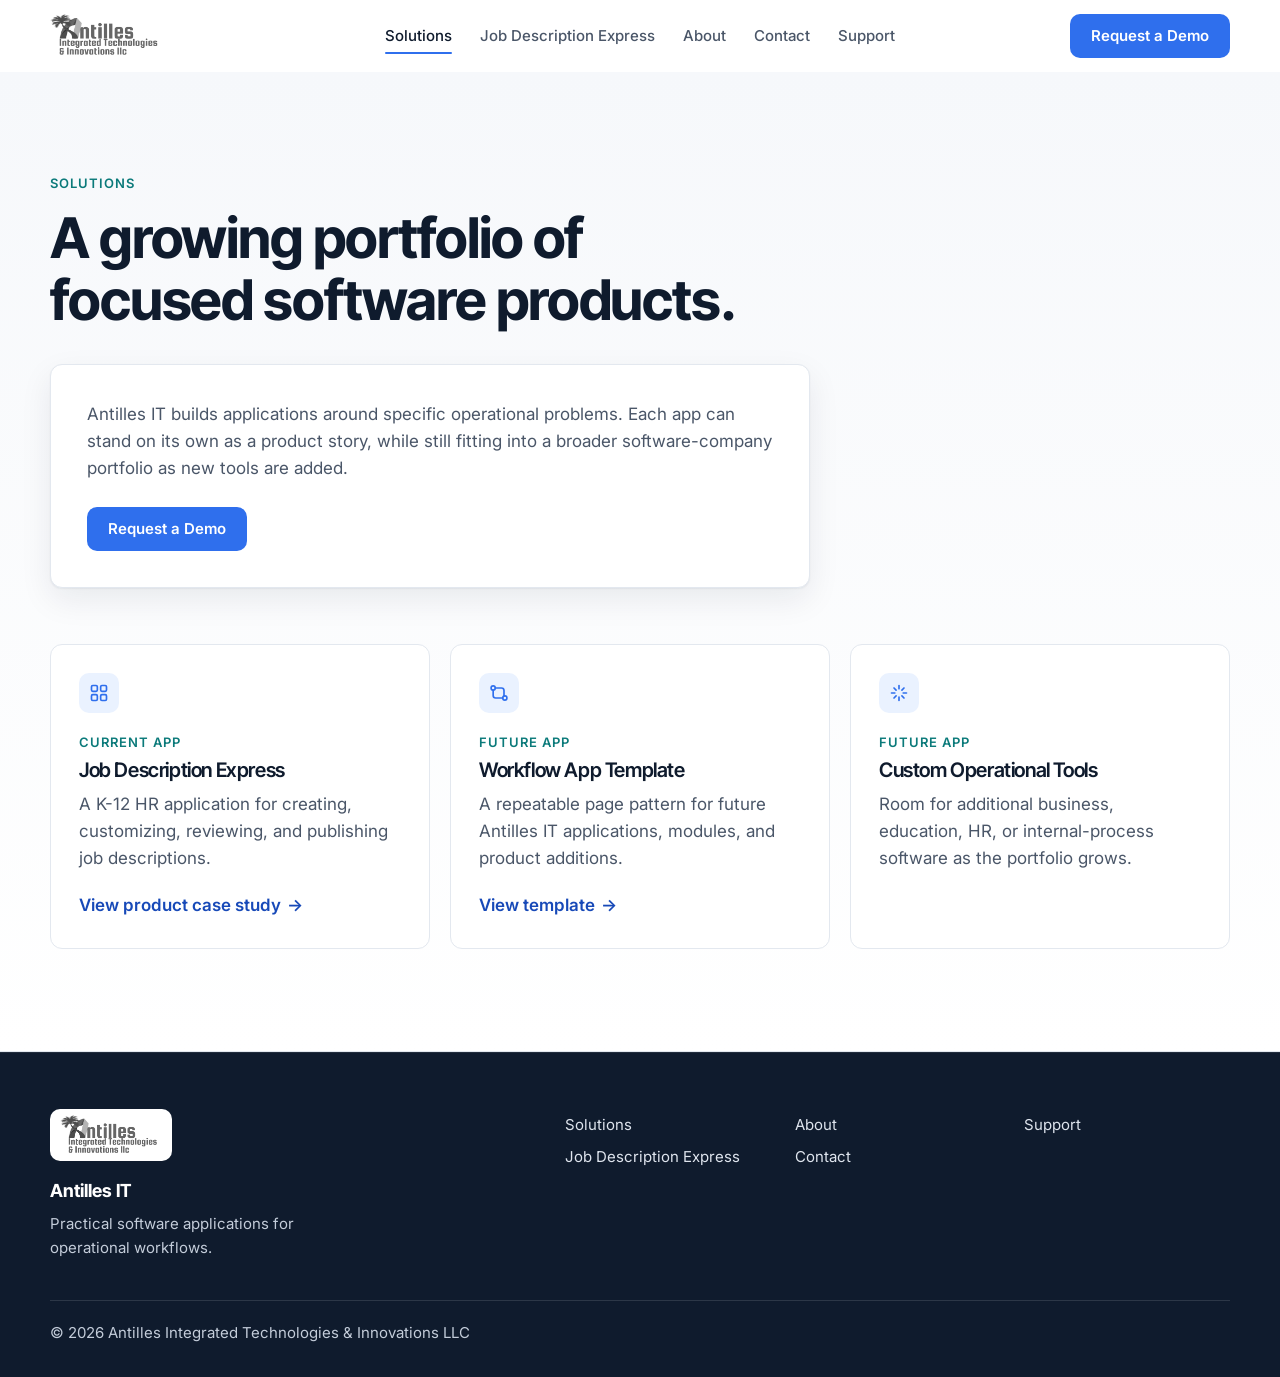
<file: solutions.html>
<!doctype html>
<html lang="en">
  <head>
    <meta charset="utf-8" />
    <meta name="viewport" content="width=device-width, initial-scale=1" />
    <title>Solutions | Antilles IT</title>
    <link rel="preconnect" href="https://fonts.googleapis.com" />
    <link rel="preconnect" href="https://fonts.gstatic.com" crossorigin />
    <link
      rel="stylesheet"
      href="https://fonts.googleapis.com/css2?family=Inter+Tight:wght@600;700&family=Inter:wght@400;500;600&display=swap"
    />
    <link rel="stylesheet" href="assets/css/styles.css" />
  </head>
  <body>
    <header class="site-header">
      <a class="brand" href="index.html"><img src="assets/images/A_Logo_FullName.png" alt="Antilles IT" /></a>
      <button class="nav-toggle" type="button" aria-expanded="false" aria-controls="site-nav"><span></span><span></span><span></span><span class="sr-only">Menu</span></button>
      <nav id="site-nav" class="site-nav" aria-label="Primary navigation">
        <a href="solutions.html" aria-current="page">Solutions</a>
        <a href="job-description-express.html">Job Description Express</a>
        <a href="about.html">About</a>
        <a href="contact.html">Contact</a>
        <a href="https://aitillc.zohodesk.com/portal/en/signin">Support</a>
        <a class="button primary nav-sheet-cta" href="contact.html">Request a Demo</a>
      </nav>
      <a class="header-cta" href="contact.html">Request a Demo</a>
    </header>
    <main class="placeholder-main">
      <section class="section placeholder-hero page-hero">
        <div class="section-inner">
          <p class="eyebrow">Solutions</p>
          <h1>A growing portfolio of focused software products.</h1>
          <div class="placeholder-panel">
            <p>
              Antilles IT builds applications around specific operational problems. Each app can stand on its own as a
              product story, while still fitting into a broader software-company portfolio as new tools are added.
            </p>
            <a class="button primary" href="contact.html">Request a Demo</a>
          </div>
          <div class="feature-grid">
            <article class="feature-card">
              <span class="feature-marker"></span>
              <p class="eyebrow">Current app</p>
              <h3>Job Description Express</h3>
              <p>A K-12 HR application for creating, customizing, reviewing, and publishing job descriptions.</p>
              <a class="text-link" href="job-description-express.html">View product case study</a>
            </article>
            <article class="feature-card">
              <span class="feature-marker"></span>
              <p class="eyebrow">Future app</p>
              <h3>Workflow App Template</h3>
              <p>A repeatable page pattern for future Antilles IT applications, modules, and product additions.</p>
              <a class="text-link" href="application-template.html">View template</a>
            </article>
            <article class="feature-card">
              <span class="feature-marker"></span>
              <p class="eyebrow">Future app</p>
              <h3>Custom Operational Tools</h3>
              <p>Room for additional business, education, HR, or internal-process software as the portfolio grows.</p>
            </article>
          </div>
        </div>
      </section>
    </main>

    <footer class="site-footer">
      <div class="footer-inner">
        <div class="footer-brand">
          <img src="assets/images/A_Logo_FullName.png" alt="" />
          <strong>Antilles IT</strong>
          <p>Practical software applications for operational workflows.</p>
        </div>
        <nav class="footer-cols" aria-label="Footer navigation">
          <div>
            <a href="solutions.html">Solutions</a>
            <a href="job-description-express.html">Job Description Express</a>
          </div>
          <div>
            <a href="about.html">About</a>
            <a href="contact.html">Contact</a>
          </div>
          <div>
            <a href="https://aitillc.zohodesk.com/portal/en/signin">Support</a>
          </div>
        </nav>
      </div>
      <p class="footer-legal">&copy; 2026 Antilles Integrated Technologies &amp; Innovations LLC</p>
    </footer>

    <script src="assets/js/main.js"></script>
  </body>
</html>
</file>
<file: assets/css/styles.css>
/* Antilles IT – redesign (see /workspace/antilles/design-direction.md)
   Plain CSS, no build step. Fonts: Inter Tight (headings) + Inter (body) via Google Fonts <link> in each page. */

:root {
  /* Palette – evolved, not replaced */
  --ink: #0f1b2d;
  --slate: #4a5668;
  --muted: #5f6b7c;
  --blue: #2f6fed;
  --blue-dark: #1749b8;
  --teal: #14a6a6;          /* accent: icons, highlights */
  --teal-text: #0b7a7a;     /* teal darkened for small text on light bg (WCAG AA 4.5:1) */
  --gold: #d7a64a;          /* very sparing: one badge/stat per page, never a button */
  --white: #ffffff;
  --surface-alt: #f6f8fb;
  --tint: #eaf2ff;
  --border: #e3e8ef;
  --radius-card: 12px;
  --radius-frame: 16px;
  --radius-btn: 10px;
  --shadow: 0 1px 2px rgba(15, 27, 45, 0.06), 0 12px 32px rgba(15, 27, 45, 0.08);
  --shadow-strong: 0 2px 4px rgba(15, 27, 45, 0.08), 0 20px 44px rgba(15, 27, 45, 0.14);
  --max: 1180px;
  --gutter: 24px;
  --font-head: "Inter Tight", Inter, ui-sans-serif, system-ui, -apple-system, "Segoe UI", sans-serif;
  --font-body: Inter, ui-sans-serif, system-ui, -apple-system, "Segoe UI", sans-serif;
  --focus: 0 0 0 3px var(--white), 0 0 0 5px var(--blue);
}

*, *::before, *::after { box-sizing: border-box; }
html { scroll-behavior: smooth; -webkit-text-size-adjust: 100%; }
@media (prefers-reduced-motion: reduce) { html { scroll-behavior: auto; } }

body {
  margin: 0;
  color: var(--ink);
  background: var(--white);
  font-family: var(--font-body);
  font-size: 17px;
  font-weight: 400;
  line-height: 1.6;
  -webkit-font-smoothing: antialiased;
}

img { display: block; max-width: 100%; height: auto; }
a { color: inherit; text-decoration: none; }
p { color: var(--slate); margin: 0; }
ul, ol { margin: 0; padding: 0; }

h1, h2, h3 {
  color: var(--ink);
  font-family: var(--font-head);
  font-weight: 700;
  letter-spacing: -0.02em;
  line-height: 1.12;
  margin: 0;
  text-wrap: balance;
}
/* Scale 56 / 40 / 28 / 20 / 17 / 14 */
h1 { font-size: clamp(2.25rem, 1.4rem + 3.2vw, 3.5rem); max-width: 20ch; }
h2 { font-size: clamp(1.75rem, 1.3rem + 1.8vw, 2.5rem); font-weight: 700; }
h3 { font-size: 1.25rem; font-weight: 600; line-height: 1.3; }

:focus-visible { outline: none; box-shadow: var(--focus); border-radius: 6px; }

.sr-only {
  clip: rect(0, 0, 0, 0); border: 0; height: 1px; margin: -1px;
  overflow: hidden; padding: 0; position: absolute; white-space: nowrap; width: 1px;
}

/* ---------- Eyebrow ---------- */
.eyebrow {
  color: var(--teal-text);
  font-size: 13px;
  font-weight: 600;
  letter-spacing: 0.08em;
  line-height: 1.4;
  margin-bottom: 14px;
  text-transform: uppercase;
}

/* ---------- Header / nav ---------- */
.site-header {
  align-items: center;
  backdrop-filter: saturate(180%) blur(12px);
  -webkit-backdrop-filter: saturate(180%) blur(12px);
  background: rgba(255, 255, 255, 0.85);
  border-bottom: 1px solid transparent;
  display: grid;
  gap: 24px;
  grid-template-columns: 1fr auto 1fr;
  min-height: 72px;
  padding: 10px max(var(--gutter), calc((100% - var(--max)) / 2));
  position: sticky;
  top: 0;
  transition: border-color 0.2s ease;
  z-index: 50;
}
.site-header.is-scrolled { border-bottom-color: var(--border); }

.brand { justify-self: start; display: inline-flex; }
.brand img { height: 44px; object-fit: contain; width: auto; }

.site-nav {
  align-items: center;
  display: flex;
  gap: 28px;
  font-size: 15px;
  font-weight: 500;
}
.site-nav a {
  color: var(--slate);
  padding: 6px 0;
  position: relative;
  white-space: nowrap;
}
.site-nav a::after {
  background: var(--blue);
  border-radius: 2px;
  bottom: 0; content: ""; height: 2px; left: 0; position: absolute; right: 0;
  transform: scaleX(0); transition: transform 0.2s ease;
}
.site-nav a:hover { color: var(--ink); }
.site-nav a[aria-current="page"] { color: var(--ink); }
.site-nav a[aria-current="page"]::after { transform: scaleX(1); }

.header-cta { justify-self: end; }

.nav-toggle {
  align-items: center;
  background: transparent;
  border: 1px solid var(--border);
  border-radius: var(--radius-btn);
  cursor: pointer;
  display: none;
  flex-direction: column;
  height: 44px;
  justify-content: center;
  justify-self: end;
  padding: 0;
  width: 44px;
}
.nav-toggle span:not(.sr-only) {
  background: var(--ink);
  border-radius: 2px;
  display: block;
  height: 2px;
  margin: 2.5px 0;
  transition: transform 0.2s ease, opacity 0.2s ease;
  width: 20px;
}
.nav-open .nav-toggle span:nth-child(1) { transform: translateY(6.5px) rotate(45deg); }
.nav-open .nav-toggle span:nth-child(2) { opacity: 0; }
.nav-open .nav-toggle span:nth-child(3) { transform: translateY(-6.5px) rotate(-45deg); }

/* ---------- Buttons ---------- */
.header-cta,
.button {
  align-items: center;
  border: 1px solid transparent;
  border-radius: var(--radius-btn);
  display: inline-flex;
  font-family: var(--font-body);
  font-size: 15px;
  font-weight: 600;
  gap: 8px;
  justify-content: center;
  min-height: 44px;
  padding: 0 20px;
  text-align: center;
  transition: background 0.2s ease, border-color 0.2s ease, color 0.2s ease, box-shadow 0.2s ease;
}
.header-cta, .button.primary { background: var(--blue); color: var(--white); }
.header-cta:hover, .button.primary:hover { background: var(--blue-dark); }
.button.secondary { background: var(--white); border-color: #c9d2de; color: var(--ink); }
.button.secondary:hover { border-color: var(--blue); color: var(--blue-dark); }
.button.light { background: transparent; border-color: rgba(255, 255, 255, 0.45); color: var(--white); }
.button.light:hover { background: rgba(255, 255, 255, 0.08); border-color: var(--white); color: var(--white); }
.button-row { display: flex; flex-wrap: wrap; gap: 12px; margin-top: 32px; }
.button-row.centered { justify-content: center; }

.text-link {
  align-items: center;
  color: var(--blue-dark);
  display: inline-flex;
  font-weight: 600;
  gap: 6px;
  margin-top: 24px;
}
.text-link::after { content: "→"; transition: transform 0.2s ease; }
.text-link:hover { text-decoration: underline; text-underline-offset: 3px; }
.text-link:hover::after { transform: translateX(3px); }

/* ---------- Layout ---------- */
.section { padding: clamp(64px, 8vw, 104px) var(--gutter); }
.section-inner { margin: 0 auto; max-width: var(--max); }
.section.alt, .solution-section, .workflow-section { background: var(--surface-alt); }

.section-heading { max-width: 720px; margin-bottom: 48px; }
.section-heading h2 + p, .section-heading h2 + ul { margin-top: 16px; }
.section-heading.compact { margin-bottom: 40px; }

.split {
  align-items: start;
  display: grid;
  gap: clamp(32px, 5vw, 72px);
  grid-template-columns: repeat(12, minmax(0, 1fr));
}
.split > div:first-child { grid-column: span 5; }
.split > *:last-child { grid-column: span 7; }
.split h2 + p, .split h1 + p { margin-top: 16px; }

/* ---------- Hero ---------- */
.hero { overflow: clip; padding-top: clamp(48px, 7vw, 88px); }
.hero-grid {
  align-items: center;
  display: grid;
  gap: clamp(40px, 5vw, 64px);
  grid-template-columns: repeat(2, minmax(0, 1fr));
}
.hero-copy h1 { margin-bottom: 20px; }
.hero-lede { font-size: 1.125rem; max-width: 60ch; }

.hero-product { position: relative; padding: 28px 0; }
.hero-product::before {
  /* soft blue radial tint behind the screenshot */
  background: radial-gradient(closest-side, var(--tint), rgba(234, 242, 255, 0));
  content: ""; inset: -12% -14%; position: absolute; z-index: -1;
}
.hero-product .browser-frame { position: relative; z-index: 1; }

/* Floating chips (built from the existing proof-strip items – no new wording) */
.proof-strip { display: contents; }
.proof-strip span {
  align-items: center;
  background: var(--white);
  border: 1px solid var(--border);
  border-radius: 999px;
  box-shadow: var(--shadow);
  color: var(--ink);
  display: inline-flex;
  font-size: 14px;
  font-weight: 500;
  gap: 8px;
  padding: 8px 14px;
  position: absolute;
  white-space: nowrap;
  z-index: 2;
}
.proof-strip span::before {
  background: var(--teal); border-radius: 50%; content: ""; height: 8px; width: 8px;
}
.proof-strip span:nth-child(1) { left: -20px; top: 4px; }
.proof-strip span:nth-child(2) { bottom: 0; right: -16px; }
.proof-strip span:nth-child(2)::before { background: var(--gold); } /* the page's single gold highlight */
.proof-strip span:nth-child(3) { bottom: 22%; left: -28px; }

/* ---------- Framed screenshots ---------- */
.browser-frame {
  background: var(--white);
  border: 1px solid var(--border);
  border-radius: var(--radius-frame);
  box-shadow: var(--shadow);
  overflow: hidden;
}
.browser-bar {
  align-items: center;
  background: var(--surface-alt);
  border-bottom: 1px solid var(--border);
  display: flex;
  gap: 6px;
  height: 36px;
  padding: 0 14px;
}
.browser-bar span { background: #cfd7e2; border-radius: 50%; height: 10px; width: 10px; }
.browser-frame img {
  aspect-ratio: 16 / 10;
  object-fit: cover;
  object-position: top left;
  width: 100%;
}
.frame-tint {
  background: var(--tint);
  border-radius: calc(var(--radius-frame) + 8px);
  padding: clamp(16px, 3vw, 32px);
}

/* ---------- Trust band ---------- */
.trust-band { border-bottom: 1px solid var(--border); border-top: 1px solid var(--border); padding: 28px var(--gutter); }
.trust-grid { align-items: center; display: grid; gap: 24px; grid-template-columns: minmax(0, 4fr) minmax(0, 8fr); }
.trust-grid p { color: var(--ink); font-family: var(--font-head); font-size: 1.0625rem; font-weight: 600; letter-spacing: -0.01em; }
.trust-grid ul { display: grid; gap: 12px 24px; grid-template-columns: repeat(4, auto); justify-content: end; list-style: none; }
.trust-grid li { align-items: center; color: var(--slate); display: flex; font-size: 15px; gap: 8px; }
.trust-grid li::before { background: var(--teal); border-radius: 50%; content: ""; flex: none; height: 6px; width: 6px; }

/* ---------- Issue list ---------- */
.issue-list { display: grid; gap: 12px; }
.issue-item {
  align-items: flex-start;
  background: var(--white);
  border: 1px solid var(--border);
  border-radius: var(--radius-card);
  display: flex;
  gap: 14px;
  padding: 18px 20px;
}
.issue-item span {
  background: var(--tint); border-radius: 50%; flex: none; height: 24px; margin-top: 1px; position: relative; width: 24px;
}
.issue-item span::after { background: var(--blue); border-radius: 50%; content: ""; height: 8px; inset: 8px; position: absolute; width: 8px; }
.issue-item p { color: var(--ink); }

/* ---------- Cards ---------- */
.feature-grid { display: grid; gap: 20px; grid-template-columns: repeat(3, minmax(0, 1fr)); }
.feature-card {
  background: var(--white);
  border: 1px solid var(--border);
  border-radius: var(--radius-card);
  display: flex;
  flex-direction: column;
  padding: 28px;
  transition: transform 0.2s ease, box-shadow 0.2s ease;
}
.feature-card:hover { box-shadow: var(--shadow-strong); transform: translateY(-2px); }
.feature-card h3 { margin-bottom: 8px; }
.feature-card .eyebrow { margin-bottom: 6px; }
.feature-card .text-link { margin-top: auto; padding-top: 20px; }
.feature-marker {
  /* 40px icon tile: soft-blue bg, blue icon */
  align-items: center; background: var(--tint); border-radius: 10px; display: flex; flex: none;
  height: 40px; justify-content: center; margin-bottom: 20px; width: 40px;
}
.feature-marker::after {
  background: var(--blue);
  content: "";
  height: 20px;
  width: 20px;
  -webkit-mask: var(--icon, var(--icon-grid)) center / contain no-repeat;
  mask: var(--icon, var(--icon-grid)) center / contain no-repeat;
}
:root {
  --icon-grid: url("data:image/svg+xml,%3Csvg xmlns='http://www.w3.org/2000/svg' viewBox='0 0 24 24' fill='none' stroke='black' stroke-width='2' stroke-linecap='round' stroke-linejoin='round'%3E%3Crect x='3' y='3' width='7' height='7' rx='1.5'/%3E%3Crect x='14' y='3' width='7' height='7' rx='1.5'/%3E%3Crect x='3' y='14' width='7' height='7' rx='1.5'/%3E%3Crect x='14' y='14' width='7' height='7' rx='1.5'/%3E%3C/svg%3E");
  --icon-flow: url("data:image/svg+xml,%3Csvg xmlns='http://www.w3.org/2000/svg' viewBox='0 0 24 24' fill='none' stroke='black' stroke-width='2' stroke-linecap='round' stroke-linejoin='round'%3E%3Ccircle cx='5' cy='6' r='2.5'/%3E%3Ccircle cx='19' cy='18' r='2.5'/%3E%3Cpath d='M7.5 6H15a3 3 0 0 1 3 3v6.5M5 8.5V15a3 3 0 0 0 3 3h8.5'/%3E%3C/svg%3E");
  --icon-layers: url("data:image/svg+xml,%3Csvg xmlns='http://www.w3.org/2000/svg' viewBox='0 0 24 24' fill='none' stroke='black' stroke-width='2' stroke-linecap='round' stroke-linejoin='round'%3E%3Cpath d='M12 3 2 8l10 5 10-5-10-5Z'/%3E%3Cpath d='m2 16 10 5 10-5M2 12l10 5 10-5'/%3E%3C/svg%3E");
  --icon-spark: url("data:image/svg+xml,%3Csvg xmlns='http://www.w3.org/2000/svg' viewBox='0 0 24 24' fill='none' stroke='black' stroke-width='2' stroke-linecap='round' stroke-linejoin='round'%3E%3Cpath d='M12 3v4M12 17v4M3 12h4M17 12h4M6 6l2.5 2.5M15.5 15.5 18 18M18 6l-2.5 2.5M8.5 15.5 6 18'/%3E%3C/svg%3E");
}
.feature-grid > :nth-child(4n+2) .feature-marker { --icon: var(--icon-flow); }
.feature-grid > :nth-child(4n+3) .feature-marker { --icon: var(--icon-spark); }
.feature-grid > :nth-child(4n+4) .feature-marker { --icon: var(--icon-layers); }

/* 4-card grids (home approach, app template) */
.feature-grid.four { grid-template-columns: repeat(4, minmax(0, 1fr)); }

/* ---------- Product / feature rows ---------- */
.product-grid {
  align-items: center;
  display: grid;
  gap: clamp(40px, 5vw, 72px);
  grid-template-columns: minmax(0, 5fr) minmax(0, 7fr);
}
.product-grid.flip > :first-child { order: 2; }
.product-copy h1, .product-copy h2 { margin-bottom: 16px; }
.product-copy > .button { margin-top: 28px; }
.page-hero .product-grid { grid-template-columns: repeat(2, minmax(0, 1fr)); }

/* Checklist: teal check in a 24px tinted circle */
.check-list { display: grid; gap: 14px; list-style: none; margin: 28px 0 0; }
.check-list.two-col { gap: 16px 32px; grid-template-columns: repeat(2, minmax(0, 1fr)); }
.check-list li { color: var(--ink); display: flex; gap: 12px; line-height: 1.5; }
.check-list li::before {
  background: rgba(20, 166, 166, 0.14)
    url("data:image/svg+xml,%3Csvg xmlns='http://www.w3.org/2000/svg' viewBox='0 0 24 24' fill='none' stroke='%230b7a7a' stroke-width='3' stroke-linecap='round' stroke-linejoin='round'%3E%3Cpath d='m5 12.5 4.5 4.5L19 7.5'/%3E%3C/svg%3E")
    center / 14px no-repeat;
  border-radius: 50%; content: ""; flex: none; height: 24px; width: 24px;
}
.included-cta p { margin-top: 28px; }
.included-cta .button { margin-top: 20px; }

.stacked-previews { display: grid; gap: 20px; position: relative; }
.stacked-previews { padding: 24px; background: var(--tint); border-radius: calc(var(--radius-frame) + 8px); }
.stacked-previews .browser-frame:first-child { width: 88%; }
.stacked-previews .browser-frame:nth-child(2) { box-shadow: var(--shadow-strong); margin-left: 18%; margin-top: -22%; width: 82%; }

/* ---------- Workflow steps ---------- */
.workflow-list { counter-reset: none; display: grid; gap: 20px; grid-template-columns: repeat(4, minmax(0, 1fr)); list-style: none; }
.workflow-list li { background: var(--white); border: 1px solid var(--border); border-radius: var(--radius-card); padding: 28px; }
.workflow-list span {
  color: var(--blue-dark); display: block; font-family: var(--font-head); font-size: 14px; font-weight: 700;
  letter-spacing: 0.04em; margin-bottom: 16px;
}
.workflow-list h3 { margin-bottom: 8px; }

/* ---------- Tags ---------- */
.tag-row { display: flex; flex-wrap: wrap; gap: 10px; margin-top: 24px; }
.tag-row span {
  background: var(--white); border: 1px solid var(--border); border-radius: 999px; color: var(--ink);
  font-size: 14px; font-weight: 500; padding: 6px 14px;
}

/* ---------- About preview panel ---------- */
.cta-panel {
  align-items: center;
  background: var(--surface-alt);
  border: 1px solid var(--border);
  border-radius: var(--radius-frame);
  display: flex;
  gap: 32px;
  justify-content: space-between;
  padding: clamp(28px, 4vw, 48px);
}
.cta-panel > div { max-width: 680px; }
.cta-panel h2 { font-size: clamp(1.5rem, 1.2rem + 1vw, 1.75rem); margin-bottom: 12px; }
.cta-panel .button { flex: none; }

/* ---------- CTA band (ink) ---------- */
.final-cta { background: var(--ink); padding: clamp(64px, 8vw, 96px) var(--gutter); text-align: center; }
.final-cta-inner { max-width: 760px; }
.final-cta h2 { color: var(--white); margin: 0 auto; }
.final-cta p { color: #c3ccd9; margin: 16px auto 0; max-width: 60ch; }

/* ---------- Footer (ink band) ---------- */
.site-footer { background: var(--ink); border-top: 1px solid rgba(255, 255, 255, 0.08); color: #c3ccd9; padding: 56px var(--gutter) 32px; }
.footer-inner {
  display: grid;
  gap: 40px;
  grid-template-columns: minmax(0, 5fr) minmax(0, 7fr);
  margin: 0 auto;
  max-width: var(--max);
}
.footer-brand img {
  /* logo on dark: sits on a small white plate so the original artwork stays legible */
  background: var(--white); border-radius: 10px; height: 52px; margin-bottom: 16px; padding: 6px 10px; width: auto;
}
.site-footer strong { color: var(--white); display: block; font-family: var(--font-head); font-size: 1.125rem; margin-bottom: 6px; }
.site-footer p { color: #c3ccd9; font-size: 15px; max-width: 36ch; }
.footer-cols { display: grid; gap: 24px; grid-template-columns: repeat(3, minmax(0, 1fr)); }
.footer-cols a { color: #dfe5ee; display: block; font-size: 15px; padding: 4px 0; width: fit-content; }
.footer-cols a:hover { color: var(--white); text-decoration: underline; text-underline-offset: 3px; }
.site-footer :focus-visible { box-shadow: 0 0 0 2px var(--ink), 0 0 0 4px #8fb4ff; }
.footer-legal {
  border-top: 1px solid rgba(255, 255, 255, 0.12); color: #a9b4c4; font-size: 14px;
  margin: 40px auto 0; max-width: var(--max); padding-top: 20px;
}

/* ---------- Inner page hero (short, no image) ---------- */
.page-hero { background: linear-gradient(var(--surface-alt), var(--white)); border-bottom: 1px solid var(--border); }
.placeholder-hero h1 { margin-bottom: 20px; }
.placeholder-panel {
  background: var(--white); border: 1px solid var(--border); border-radius: var(--radius-card);
  box-shadow: var(--shadow); margin-top: 32px; max-width: 760px; padding: clamp(24px, 3vw, 36px);
}
.placeholder-panel .button { margin-top: 24px; }
.placeholder-main .feature-grid { margin-top: 56px; }

/* ---------- Contact ---------- */
.contact-card {
  background: var(--white); border: 1px solid var(--border); border-radius: var(--radius-card);
  box-shadow: var(--shadow); padding: clamp(28px, 3vw, 40px);
}
.contact-card h2 { font-size: 1.75rem; margin-bottom: 12px; }
.contact-card .button { margin-top: 24px; max-width: 100%; overflow-wrap: anywhere; }

/* ---------- Template preview (wireframe, inside a browser frame) ---------- */
.template-preview { display: grid; gap: 14px; padding: 28px; aspect-ratio: 16 / 10; align-content: start; background: var(--white); }
.template-row { background: var(--tint); border-radius: 8px; height: 18px; width: 70%; }
.template-row.wide { background: #cddcf7; height: 32px; width: 85%; }
.template-row.short { width: 45%; }
.template-grid { display: grid; gap: 14px; grid-template-columns: repeat(3, 1fr); margin-top: 14px; }
.template-grid span { background: var(--surface-alt); border: 1px solid var(--border); border-radius: 10px; height: 110px; }

/* ---------- Scroll reveal (fade + rise 8px), only when JS is on ---------- */
.js .reveal { opacity: 0; transform: translateY(8px); transition: opacity 0.6s ease, transform 0.6s ease; }
.js .reveal.is-visible { opacity: 1; transform: none; }
@media (prefers-reduced-motion: reduce) {
  .js .reveal { opacity: 1; transform: none; transition: none; }
  .feature-card, .feature-card:hover { transform: none; }
}

/* ---------- Responsive ---------- */
@media (max-width: 1080px) {
  .site-header { grid-template-columns: auto 1fr auto; }
  .site-nav { gap: 20px; justify-content: center; }
}

@media (max-width: 980px) {
  .site-header { grid-template-columns: 1fr auto; }
  .nav-toggle { display: inline-flex; }
  .header-cta { display: none; }
  .site-nav {
    /* full-width sheet */
    background: var(--white);
    border-bottom: 1px solid var(--border);
    box-shadow: 0 16px 32px rgba(15, 27, 45, 0.1);
    display: none;
    flex-direction: column;
    align-items: stretch;
    gap: 0;
    left: 0;
    padding: 8px var(--gutter) 24px;
    position: absolute;
    right: 0;
    top: 100%;
  }
  .site-nav a { border-bottom: 1px solid var(--border); font-size: 17px; padding: 14px 4px; }
  .site-nav a::after { display: none; }
  .site-nav a[aria-current="page"] { box-shadow: inset 3px 0 0 var(--blue); padding-left: 14px; }
  .site-nav .nav-sheet-cta { border: 0; color: var(--white); justify-content: center; margin-top: 16px; padding: 0 20px; }
  .nav-open .site-nav { display: flex; }

  .hero-grid, .product-grid, .page-hero .product-grid { grid-template-columns: minmax(0, 1fr); }
  .product-grid.flip > :first-child { order: 0; }
  .split > div:first-child, .split > *:last-child { grid-column: 1 / -1; }
  .feature-grid, .feature-grid.four, .workflow-list { grid-template-columns: repeat(2, minmax(0, 1fr)); }
  .trust-grid { grid-template-columns: 1fr; }
  .trust-grid ul { grid-template-columns: repeat(2, auto); justify-content: start; }
  .footer-inner { grid-template-columns: 1fr; }
  .cta-panel { align-items: flex-start; flex-direction: column; }
}
@media (min-width: 981px) { .nav-sheet-cta { display: none !important; } }

@media (max-width: 640px) {
  :root { --gutter: 16px; }
  .brand img { height: 38px; }
  .feature-grid, .feature-grid.four, .workflow-list, .check-list.two-col, .trust-grid ul { grid-template-columns: minmax(0, 1fr); }
  .footer-cols { grid-template-columns: repeat(2, minmax(0, 1fr)); }
  .button-row .button { flex: 1 1 100%; }
  .proof-strip span { font-size: 13px; padding: 6px 12px; }
  .proof-strip span:nth-child(1) { left: -6px; }
  .proof-strip span:nth-child(2) { right: -6px; }
  .stacked-previews { padding: 14px; }
  .stacked-previews .browser-frame:nth-child(2) { margin-top: -12%; }
  .template-grid span { height: 60px; }
}

/* ---------- JDEx page ---------- */
.jdex-hero { padding-bottom: 40px; border-bottom: 0; }
.jdex-hero .product-copy > p { font-size: 1.125rem; max-width: 60ch; }
.showcase { padding-top: 0; }
.showcase-inner { max-width: 1000px; }

/* ---------- Layout fixes from screenshot review ---------- */
.site-footer .footer-legal { max-width: var(--max); }
.about-preview { padding-top: 0; }
.proof-strip span:nth-child(3) { bottom: auto; left: auto; right: -16px; top: 4px; }
.proof-strip span:nth-child(1) { top: auto; bottom: 0; }
.product-grid.flip { grid-template-columns: minmax(0, 7fr) minmax(0, 5fr); }
@media (max-width: 980px) { .product-grid.flip { grid-template-columns: minmax(0, 1fr); } }
</file>
